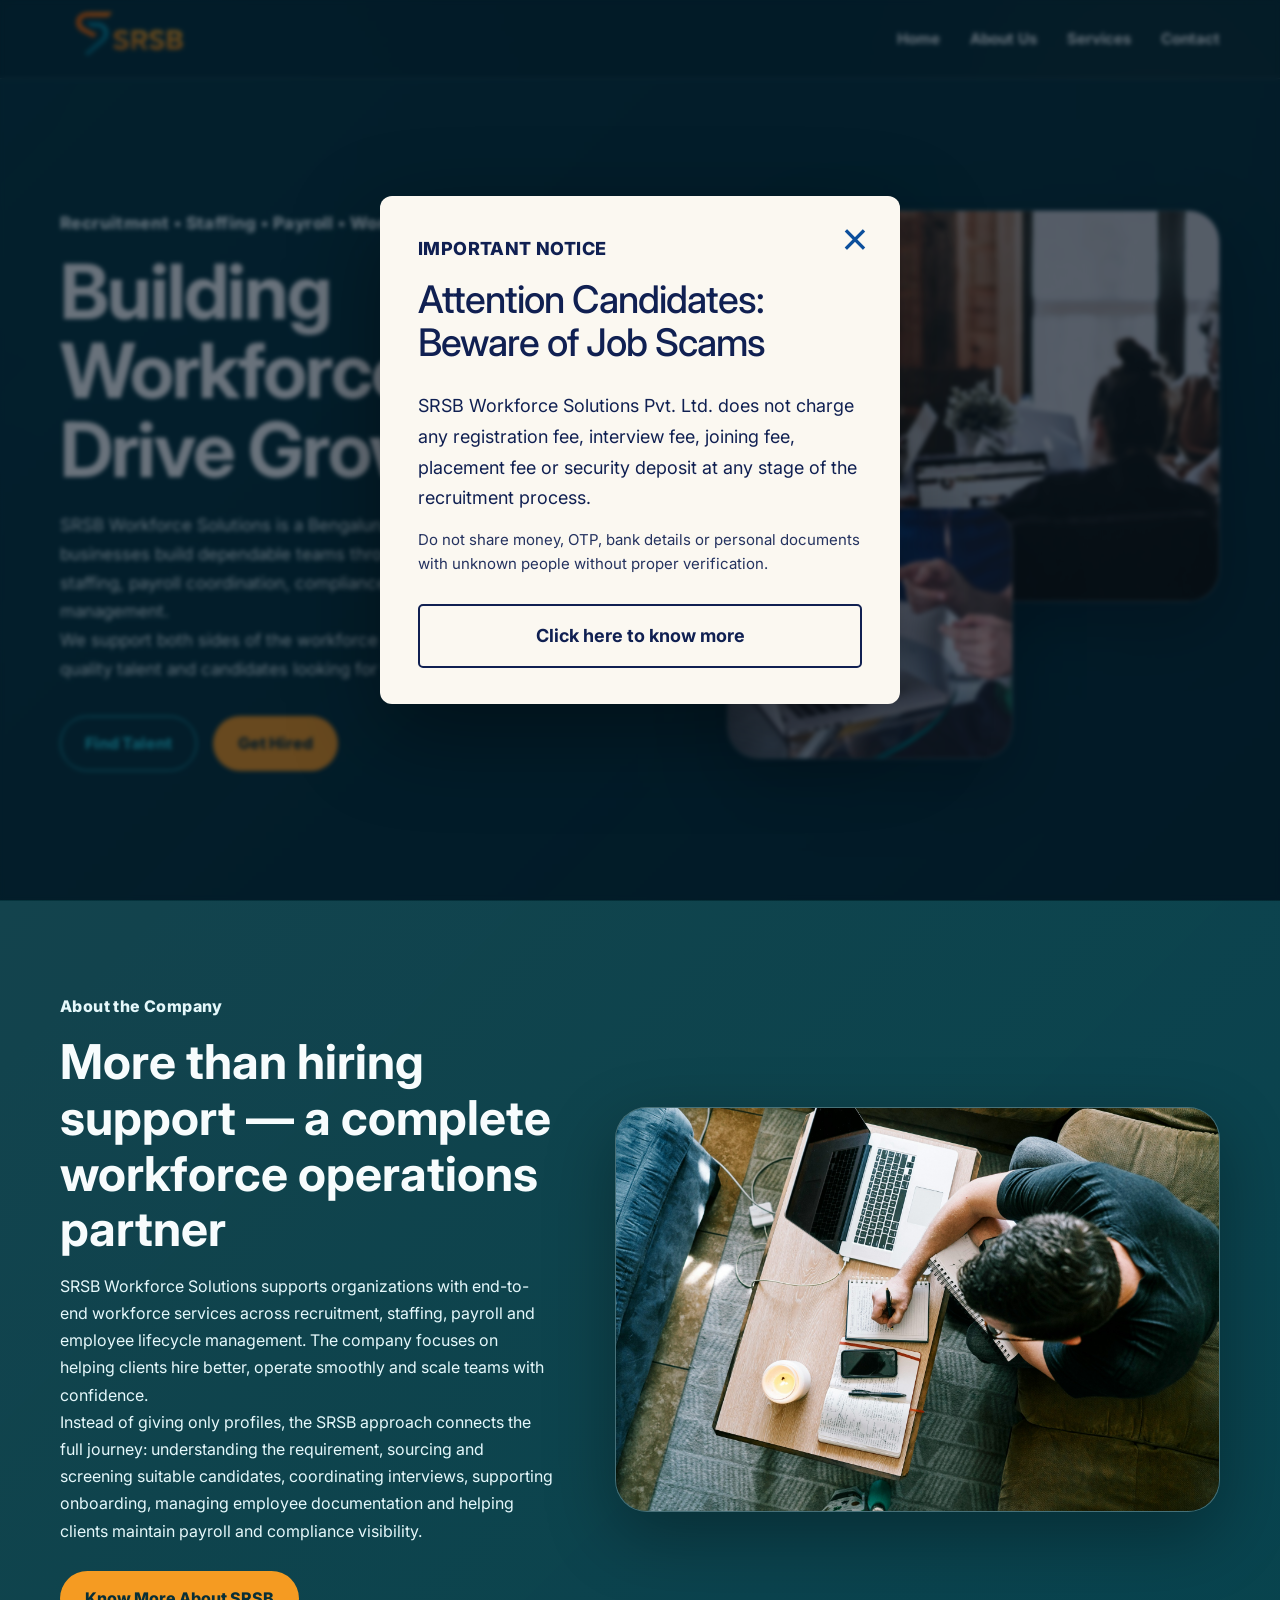
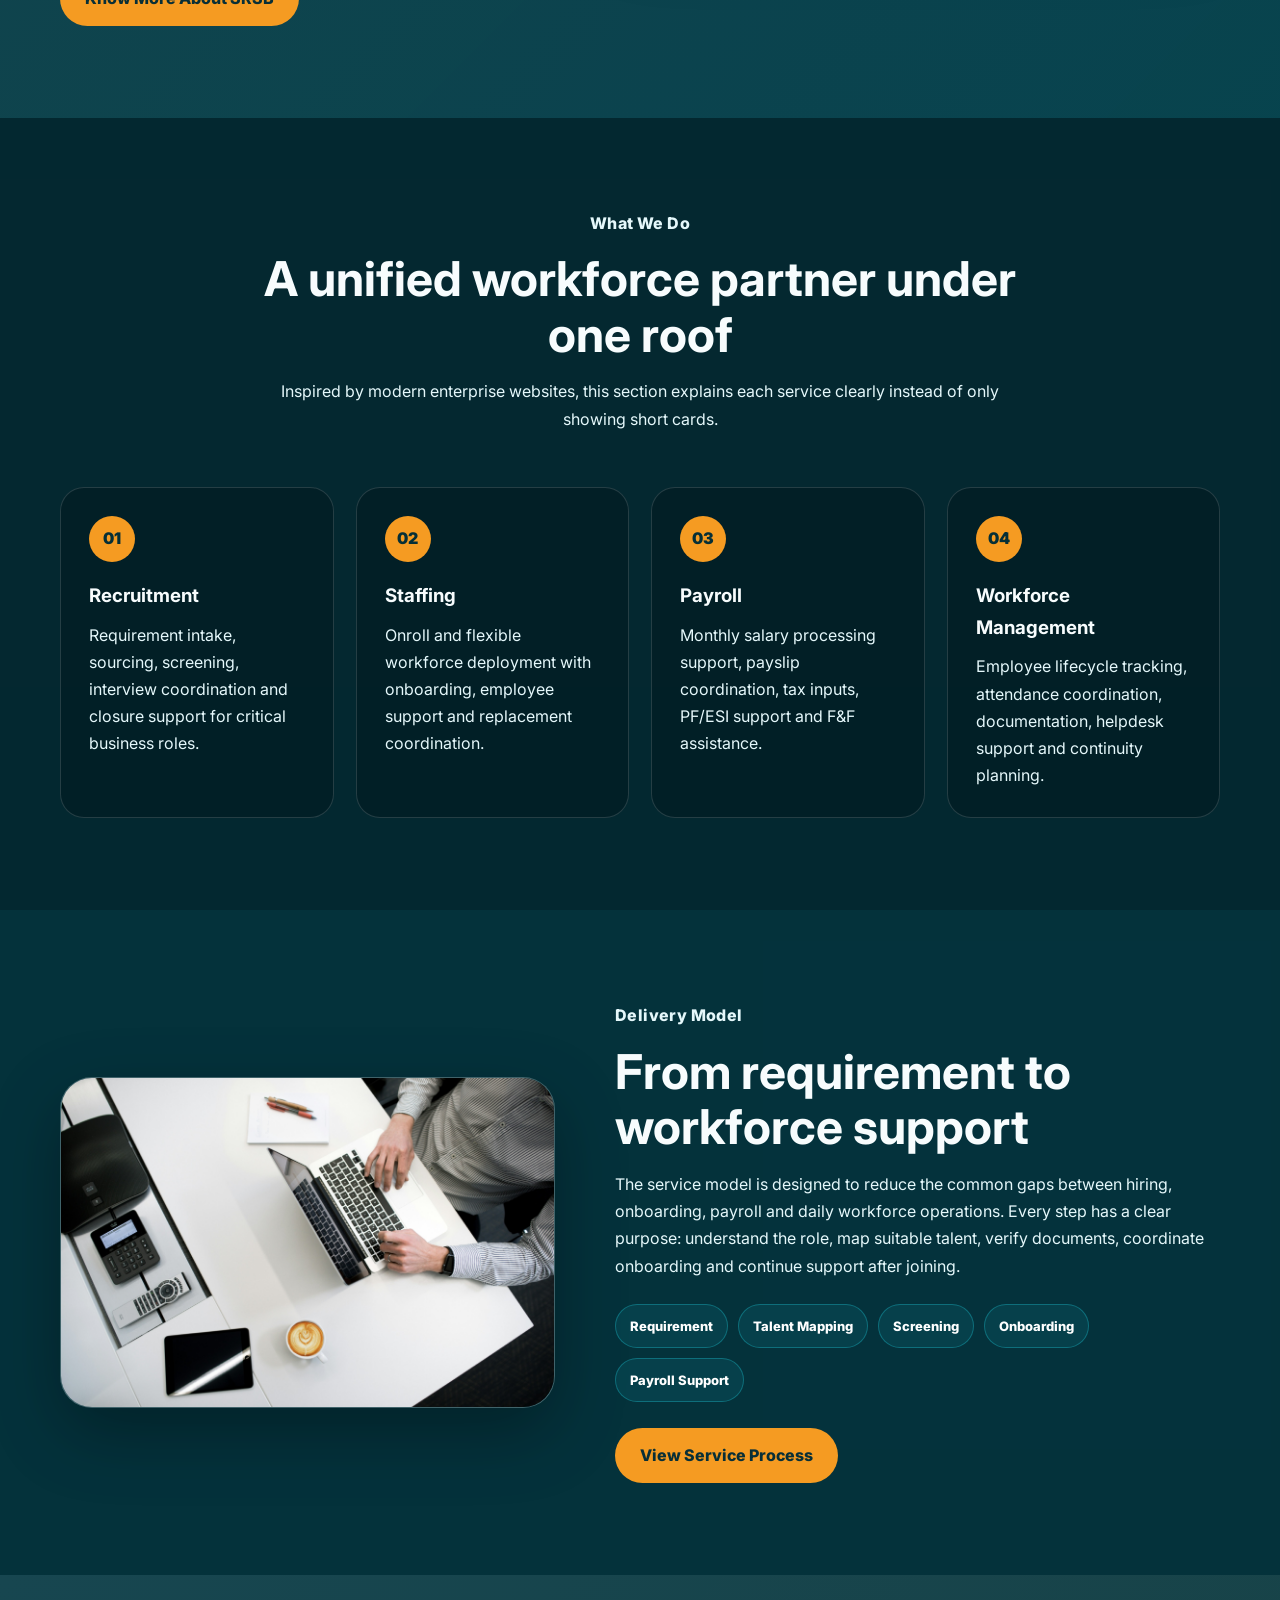
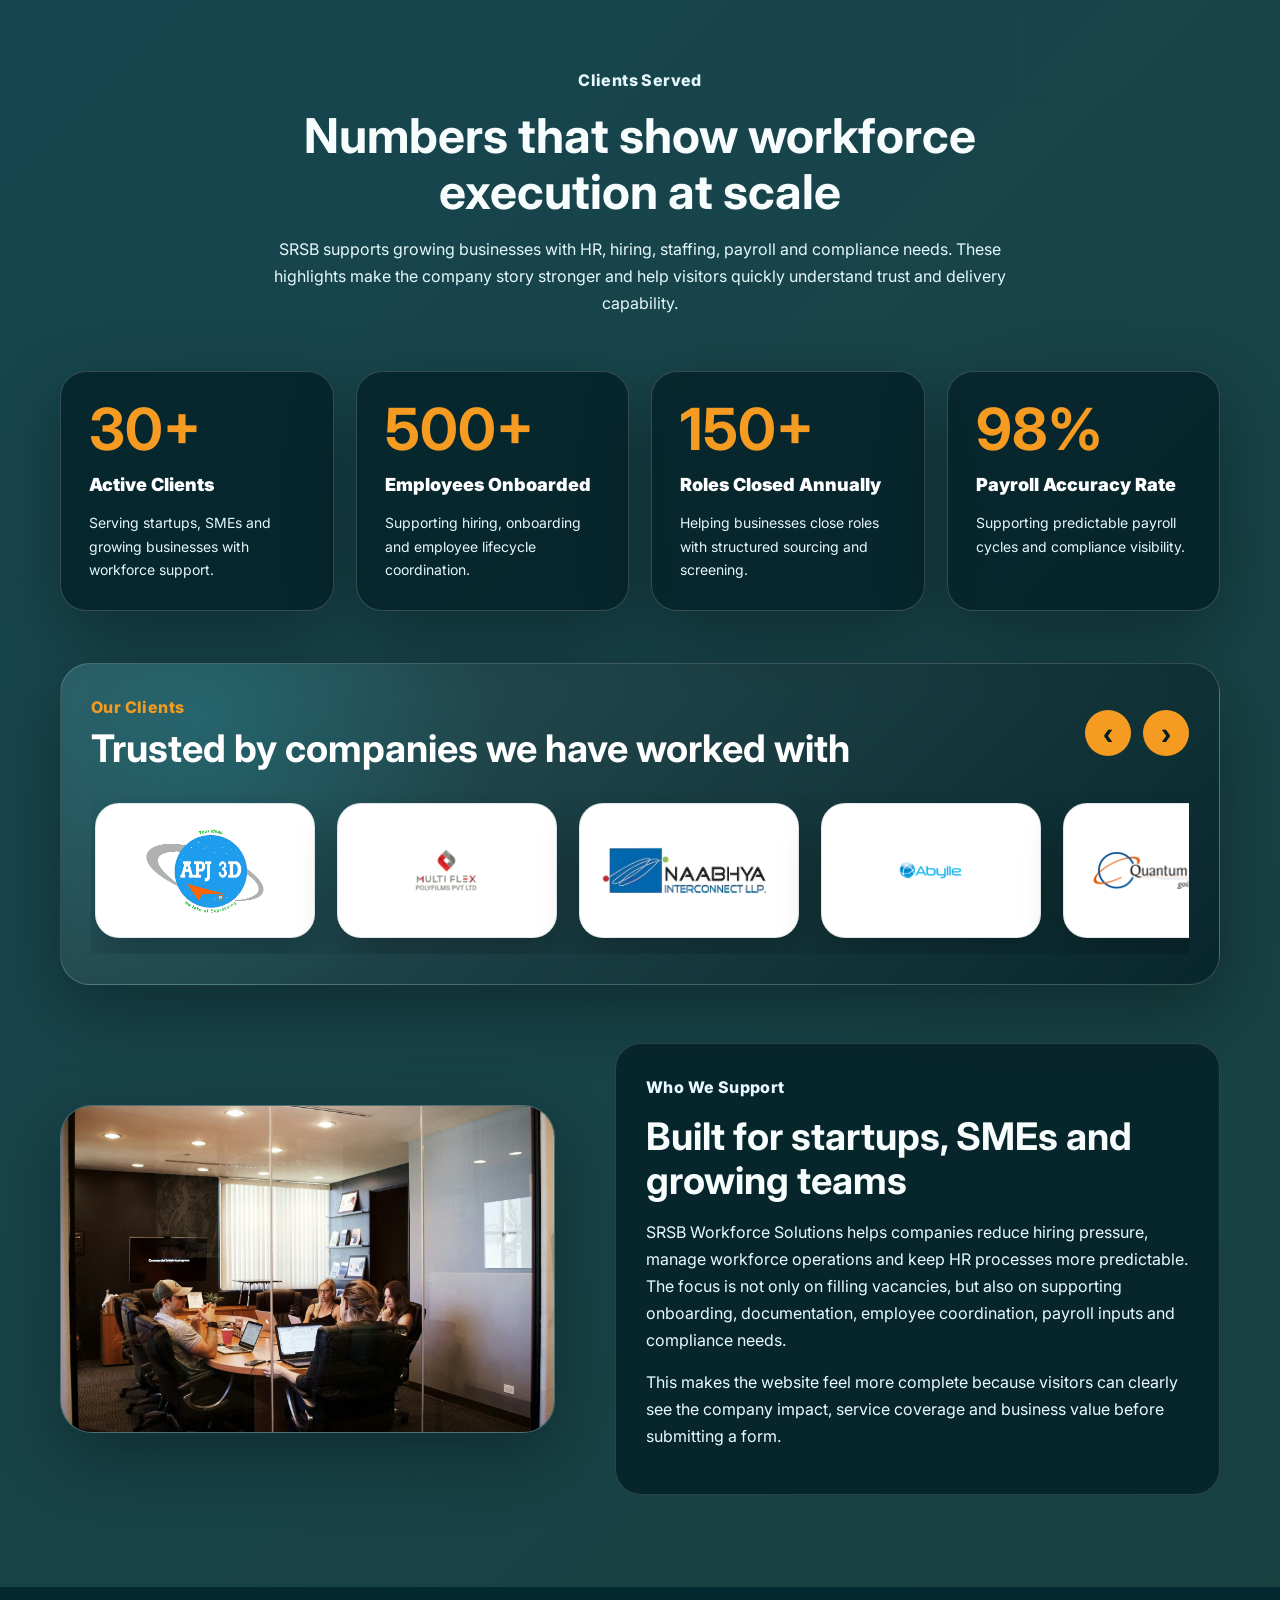
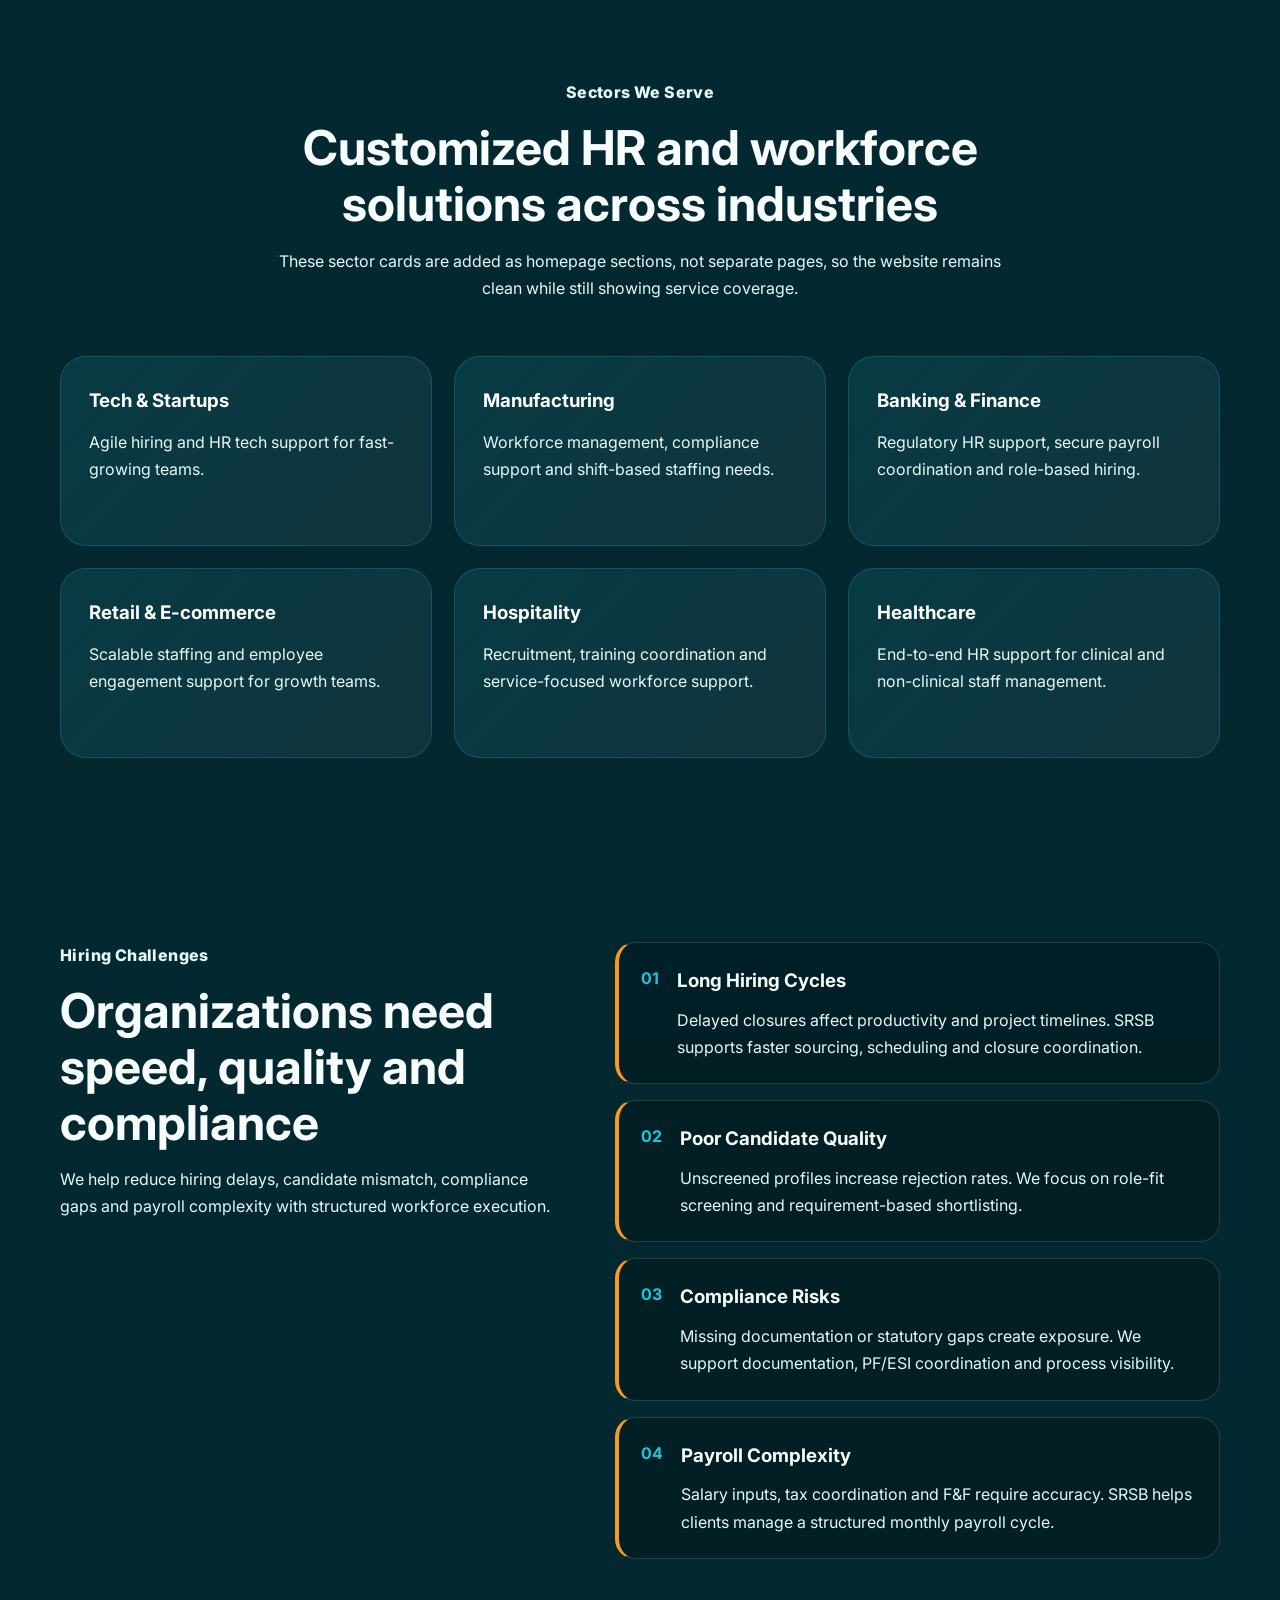
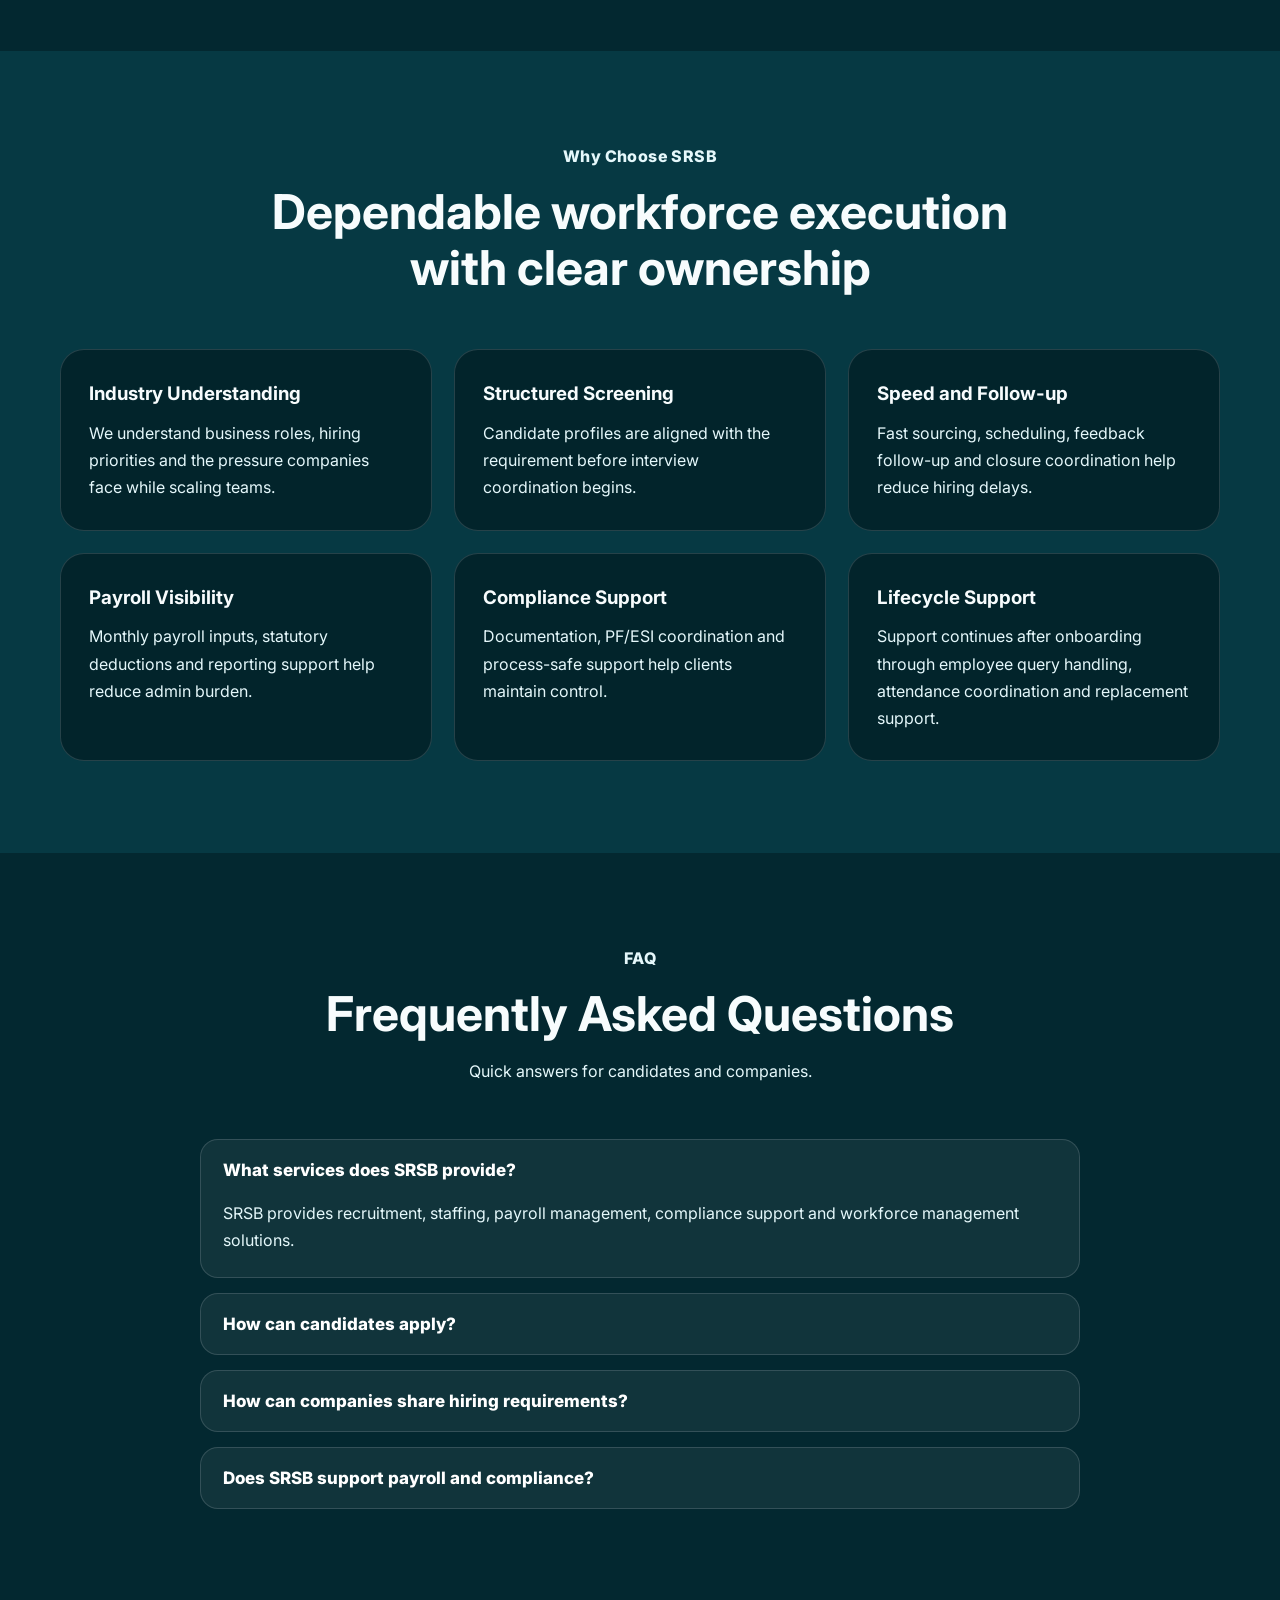
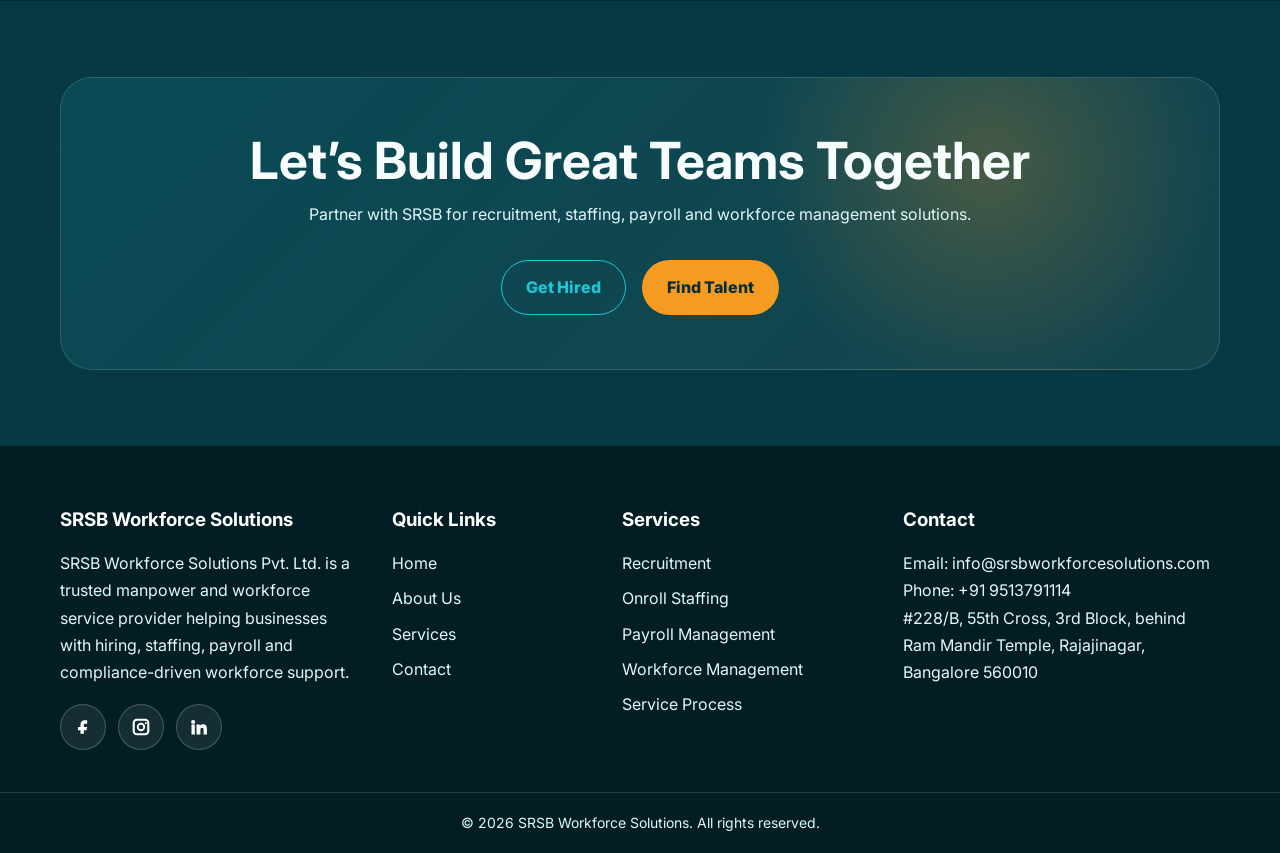
<file: srsb-website-final-social-icons-centered/index.html>
<!DOCTYPE html>
<html lang="en">
<head>
  <meta charset="UTF-8" />
  <meta name="viewport" content="width=device-width, initial-scale=1.0" />
  <title>SRSB Workforce Solutions | Home</title>
  <link rel="stylesheet" href="css/style.css" />
</head>
<body>

  <div class="site-modal" id="fraudAlert" aria-hidden="true">
    <div class="modal-backdrop" data-close-modal></div>
    <div class="fraud-modal" role="dialog" aria-modal="true" aria-labelledby="fraudTitle">
      <button class="modal-close" type="button" aria-label="Close notice" data-close-modal>×</button>
      <p class="modal-kicker">Important Notice</p>
      <h2 id="fraudTitle">Attention Candidates:<br />Beware of Job Scams</h2>
      <p>
        SRSB Workforce Solutions Pvt. Ltd. does not charge any registration fee, interview fee,
        joining fee, placement fee or security deposit at any stage of the recruitment process.
      </p>
      <p class="modal-small">Do not share money, OTP, bank details or personal documents with unknown people without proper verification.</p>
      <a href="contact.html#candidate-safety" class="modal-link">Click here to know more</a>
    </div>
  </div>


  <header class="site-header">
    <div class="container nav-wrap">
      <a href="index.html" class="logo"><img src="images/srsb-logo.png" alt="SRSB Workforce Solutions Logo" /></a>
      <button class="menu-btn" id="menuBtn" aria-label="Open menu">☰</button>
      <nav class="navbar" id="navbar">
        <div class="nav-item">
          <a href="index.html">Home</a>
          <div class="dropdown">
            <a href="index.html#company-detail">About Company</a>
            <a href="index.html#client-impact">Clients & Impact</a>
            <a href="index.html#sectors-served">Sectors Served</a>
            <a href="index.html#faq">FAQ</a>
          </div>
        </div>
        <div class="nav-item">
          <a href="about.html">About Us</a>
          <div class="dropdown">
            <a href="about.html#overview">Company Overview</a>
            <a href="about.html#approach">Delivery Approach</a>
            <a href="about.html#vision">Vision</a>
            <a href="about.html#mission">Mission</a>
            <a href="about.html#values">Core Values</a>
          </div>
        </div>
        <div class="nav-item">
          <a href="services.html">Services</a>
          <div class="dropdown">
            <a href="services.html#recruitment">Recruitment</a>
            <a href="services.html#staffing">Staffing</a>
            <a href="services.html#payroll">Payroll</a>
            <a href="services.html#workforce">Workforce Management</a>
            <a href="services.html#process">Service Process</a>
          </div>
        </div>
        <div class="nav-item">
          <a href="contact.html">Contact</a>
          <div class="dropdown">
            <a href="contact.html#candidate-form">Get Hired Form</a>
            <a href="contact.html#client-form">Find Talent Form</a>
            <a href="contact.html#candidate-safety">Candidate Safety</a>
            <a href="contact.html#contact-details">Contact Details</a>
          </div>
        </div>
      </nav>
    </div>
  </header>


  <main>
    <section class="hero hero-detailed" id="home">
      <div class="container hero-grid">
        <div class="hero-text reveal">
          <p class="eyebrow">Recruitment • Staffing • Payroll • Workforce Management</p>
          <h1>Building Workforces That Drive Growth</h1>
          <p>
            SRSB Workforce Solutions is a Bengaluru-based workforce partner helping businesses build dependable teams
            through structured hiring, onroll staffing, payroll coordination, compliance support and employee lifecycle management.
          </p>
          <p>
            We support both sides of the workforce journey: companies looking for quality talent and candidates looking for the right opportunity.
          </p>
          <div class="hero-actions">
            <a href="contact.html#client-form" class="btn btn-outline">Find Talent</a>
            <a href="contact.html#candidate-form" class="btn btn-primary">Get Hired</a>
          </div>
        </div>

        <div class="hero-panel hero-photo-collage reveal">
          <div class="image-card photo-card hero-image-card hero-main-photo">
            <img src="images/team-discussion.jpg" alt="Team discussion for workforce planning" />
          </div>

          <div class="image-card photo-card hero-small-photo">
            <img src="images/talent-consultation.jpg" alt="Consulting discussion for talent requirement" />
          </div>
        </div>
      </div>
    </section>

    <section class="section highlight-section" id="company-detail">
      <div class="container split visual-split">
        <div class="section-title left reveal">
          <p class="eyebrow">About the Company</p>
          <h2>More than hiring support — a complete workforce operations partner</h2>
          <p>
            SRSB Workforce Solutions supports organizations with end-to-end workforce services across recruitment,
            staffing, payroll and employee lifecycle management. The company focuses on helping clients hire better,
            operate smoothly and scale teams with confidence.
          </p>
          <p>
            Instead of giving only profiles, the SRSB approach connects the full journey: understanding the requirement,
            sourcing and screening suitable candidates, coordinating interviews, supporting onboarding, managing employee
            documentation and helping clients maintain payroll and compliance visibility.
          </p>
          <a href="about.html#overview" class="btn btn-primary section-btn">Know More About SRSB</a>
        </div>
        <div class="image-card photo-card reveal">
          <img src="images/hiring-notes.jpg" alt="Structured hiring planning with laptop and notes" />
        </div>
      </div>
    </section>

    <section class="section dark" id="solution">
      <div class="container">
        <div class="section-title reveal">
          <p class="eyebrow">What We Do</p>
          <h2>A unified workforce partner under one roof</h2>
          <p>Inspired by modern enterprise websites, this section explains each service clearly instead of only showing short cards.</p>
        </div>

        <div class="card-grid four-cols detailed-cards">
          <article class="service-card reveal">
            <span>01</span>
            <h3>Recruitment</h3>
            <p>Requirement intake, sourcing, screening, interview coordination and closure support for critical business roles.</p>
          </article>
          <article class="service-card reveal">
            <span>02</span>
            <h3>Staffing</h3>
            <p>Onroll and flexible workforce deployment with onboarding, employee support and replacement coordination.</p>
          </article>
          <article class="service-card reveal">
            <span>03</span>
            <h3>Payroll</h3>
            <p>Monthly salary processing support, payslip coordination, tax inputs, PF/ESI support and F&F assistance.</p>
          </article>
          <article class="service-card reveal">
            <span>04</span>
            <h3>Workforce Management</h3>
            <p>Employee lifecycle tracking, attendance coordination, documentation, helpdesk support and continuity planning.</p>
          </article>
        </div>
      </div>
    </section>

    <section class="section process-section" id="delivery-model">
      <div class="container split visual-split">
        <div class="image-card photo-card reveal">
          <img src="images/payroll-desk.jpg" alt="Payroll and workforce operations desk" />
        </div>
        <div class="section-title left reveal">
          <p class="eyebrow">Delivery Model</p>
          <h2>From requirement to workforce support</h2>
          <p>
            The service model is designed to reduce the common gaps between hiring, onboarding, payroll and daily workforce operations.
            Every step has a clear purpose: understand the role, map suitable talent, verify documents, coordinate onboarding and continue support after joining.
          </p>
          <div class="mini-flow">
            <span>Requirement</span>
            <span>Talent Mapping</span>
            <span>Screening</span>
            <span>Onboarding</span>
            <span>Payroll Support</span>
          </div>
          <a href="services.html#process" class="btn btn-primary section-btn">View Service Process</a>
        </div>
      </div>
    </section>

    <section class="section impact-section" id="client-impact">
      <div class="container">
        <div class="section-title reveal">
          <p class="eyebrow">Clients Served</p>
          <h2>Numbers that show workforce execution at scale</h2>
          <p>
            SRSB supports growing businesses with HR, hiring, staffing, payroll and compliance needs.
            These highlights make the company story stronger and help visitors quickly understand trust and delivery capability.
          </p>
        </div>

        <div class="stats-grid">
          <article class="stat-card reveal"><strong>30+</strong><span>Active Clients</span><p>Serving startups, SMEs and growing businesses with workforce support.</p></article>
          <article class="stat-card reveal"><strong>500+</strong><span>Employees Onboarded</span><p>Supporting hiring, onboarding and employee lifecycle coordination.</p></article>
          <article class="stat-card reveal"><strong>150+</strong><span>Roles Closed Annually</span><p>Helping businesses close roles with structured sourcing and screening.</p></article>
          <article class="stat-card reveal"><strong>98%</strong><span>Payroll Accuracy Rate</span><p>Supporting predictable payroll cycles and compliance visibility.</p></article>
        </div>

        <div class="clients-carousel-block reveal" id="our-clients">
          <div class="clients-carousel-head">
            <div>
              <p class="eyebrow">Our Clients</p>
              <h3>Trusted by companies we have worked with</h3>
            </div>
            <div class="client-controls" aria-label="Client carousel controls">
              <button class="client-arrow" type="button" id="clientPrev" aria-label="Previous clients">‹</button>
              <button class="client-arrow" type="button" id="clientNext" aria-label="Next clients">›</button>
            </div>
          </div>

          <div class="client-carousel" id="clientCarousel" aria-label="Client logos carousel">
            <article class="client-logo-card"><img src="images/clients/apj-3d.png" alt="APJ 3D client logo" loading="lazy" /></article>
            <article class="client-logo-card"><img src="images/clients/multiflex.webp" alt="Multiflex client logo" loading="lazy" /></article>
            <article class="client-logo-card"><img src="images/clients/naabhya.png" alt="Naabhya Interconnect LLP client logo" loading="lazy" /></article>
            <article class="client-logo-card"><img src="images/clients/abylle.webp" alt="Abylle client logo" loading="lazy" /></article>
            <article class="client-logo-card"><img src="images/clients/quantum.png" alt="Quantum client logo" loading="lazy" /></article>
            <article class="client-logo-card"><img src="images/clients/globrands.png" alt="Globrands Lifestyle client logo" loading="lazy" /></article>
            <article class="client-logo-card"><img src="images/clients/log9.webp" alt="Log9 client logo" loading="lazy" /></article>
            <article class="client-logo-card"><img src="images/clients/rajamane.webp" alt="Rajamane Innovations client logo" loading="lazy" /></article>
            <article class="client-logo-card"><img src="images/clients/magiceco.webp" alt="Magic Eco client logo" loading="lazy" /></article>
            <article class="client-logo-card"><img src="images/clients/bisleri.webp" alt="Bisleri client logo" loading="lazy" /></article>
          </div>
        </div>

        <div class="split visual-split impact-visual">
          <div class="image-card photo-card reveal">
            <img src="images/office-meeting.jpg" alt="Business consultation and workforce support discussion" />
          </div>
          <div class="content-box rich-copy reveal">
            <p class="eyebrow">Who We Support</p>
            <h3>Built for startups, SMEs and growing teams</h3>
            <p>
              SRSB Workforce Solutions helps companies reduce hiring pressure, manage workforce operations and keep HR processes more predictable.
              The focus is not only on filling vacancies, but also on supporting onboarding, documentation, employee coordination, payroll inputs and compliance needs.
            </p>
            <p>
              This makes the website feel more complete because visitors can clearly see the company impact, service coverage and business value before submitting a form.
            </p>
          </div>
        </div>
      </div>
    </section>

    <section class="section dark" id="sectors-served">
      <div class="container">
        <div class="section-title reveal">
          <p class="eyebrow">Sectors We Serve</p>
          <h2>Customized HR and workforce solutions across industries</h2>
          <p>These sector cards are added as homepage sections, not separate pages, so the website remains clean while still showing service coverage.</p>
        </div>

        <div class="sector-grid">
          <article class="sector-card reveal"><h3>Tech & Startups</h3><p>Agile hiring and HR tech support for fast-growing teams.</p></article>
          <article class="sector-card reveal"><h3>Manufacturing</h3><p>Workforce management, compliance support and shift-based staffing needs.</p></article>
          <article class="sector-card reveal"><h3>Banking & Finance</h3><p>Regulatory HR support, secure payroll coordination and role-based hiring.</p></article>
          <article class="sector-card reveal"><h3>Retail & E-commerce</h3><p>Scalable staffing and employee engagement support for growth teams.</p></article>
          <article class="sector-card reveal"><h3>Hospitality</h3><p>Recruitment, training coordination and service-focused workforce support.</p></article>
          <article class="sector-card reveal"><h3>Healthcare</h3><p>End-to-end HR support for clinical and non-clinical staff management.</p></article>
        </div>
      </div>
    </section>

    <section class="section dark" id="challenges">
      <div class="container split">
        <div class="section-title left reveal">
          <p class="eyebrow">Hiring Challenges</p>
          <h2>Organizations need speed, quality and compliance</h2>
          <p>We help reduce hiring delays, candidate mismatch, compliance gaps and payroll complexity with structured workforce execution.</p>
        </div>
        <div class="challenge-stack reveal">
          <div class="challenge-item"><b>01</b><div><h3>Long Hiring Cycles</h3><p>Delayed closures affect productivity and project timelines. SRSB supports faster sourcing, scheduling and closure coordination.</p></div></div>
          <div class="challenge-item"><b>02</b><div><h3>Poor Candidate Quality</h3><p>Unscreened profiles increase rejection rates. We focus on role-fit screening and requirement-based shortlisting.</p></div></div>
          <div class="challenge-item"><b>03</b><div><h3>Compliance Risks</h3><p>Missing documentation or statutory gaps create exposure. We support documentation, PF/ESI coordination and process visibility.</p></div></div>
          <div class="challenge-item"><b>04</b><div><h3>Payroll Complexity</h3><p>Salary inputs, tax coordination and F&F require accuracy. SRSB helps clients manage a structured monthly payroll cycle.</p></div></div>
        </div>
      </div>
    </section>

    <section class="section" id="why-us">
      <div class="container">
        <div class="section-title reveal">
          <p class="eyebrow">Why Choose SRSB</p>
          <h2>Dependable workforce execution with clear ownership</h2>
        </div>
        <div class="card-grid three-cols">
          <article class="info-card reveal"><h3>Industry Understanding</h3><p>We understand business roles, hiring priorities and the pressure companies face while scaling teams.</p></article>
          <article class="info-card reveal"><h3>Structured Screening</h3><p>Candidate profiles are aligned with the requirement before interview coordination begins.</p></article>
          <article class="info-card reveal"><h3>Speed and Follow-up</h3><p>Fast sourcing, scheduling, feedback follow-up and closure coordination help reduce hiring delays.</p></article>
          <article class="info-card reveal"><h3>Payroll Visibility</h3><p>Monthly payroll inputs, statutory deductions and reporting support help reduce admin burden.</p></article>
          <article class="info-card reveal"><h3>Compliance Support</h3><p>Documentation, PF/ESI coordination and process-safe support help clients maintain control.</p></article>
          <article class="info-card reveal"><h3>Lifecycle Support</h3><p>Support continues after onboarding through employee query handling, attendance coordination and replacement support.</p></article>
        </div>
      </div>
    </section>

    <section class="section dark" id="faq">
      <div class="container">
        <div class="section-title reveal">
          <p class="eyebrow">FAQ</p>
          <h2>Frequently Asked Questions</h2>
          <p>Quick answers for candidates and companies.</p>
        </div>
        <div class="faq-wrap reveal">
          <div class="faq-item active"><button class="faq-question">What services does SRSB provide?</button><div class="faq-answer"><p>SRSB provides recruitment, staffing, payroll management, compliance support and workforce management solutions.</p></div></div>
          <div class="faq-item"><button class="faq-question">How can candidates apply?</button><div class="faq-answer"><p>Candidates can click Get Hired and submit their details through the candidate form. SRSB does not ask candidates to pay fees for job opportunities.</p></div></div>
          <div class="faq-item"><button class="faq-question">How can companies share hiring requirements?</button><div class="faq-answer"><p>Companies can click Find Talent and submit their role, location, openings and service requirement through the client form.</p></div></div>
          <div class="faq-item"><button class="faq-question">Does SRSB support payroll and compliance?</button><div class="faq-answer"><p>Yes. SRSB supports monthly payroll, PF/ESI coordination, tax management, F&F settlement and compliance reporting.</p></div></div>
        </div>
      </div>
    </section>

    <section class="cta">
      <div class="container cta-box reveal">
        <h2>Let’s Build Great Teams Together</h2>
        <p>Partner with SRSB for recruitment, staffing, payroll and workforce management solutions.</p>
        <div class="hero-actions center">
          <a href="contact.html#candidate-form" class="btn btn-outline">Get Hired</a>
          <a href="contact.html#client-form" class="btn btn-primary">Find Talent</a>
        </div>
      </div>
    </section>
  </main>


    <footer class="footer">
    <div class="container footer-grid footer-grid-new">
      <div>
        <h3>SRSB Workforce Solutions</h3>
        <p>SRSB Workforce Solutions Pvt. Ltd. is a trusted manpower and workforce service provider helping businesses with hiring, staffing, payroll and compliance-driven workforce support.</p>
        <div class="social-links" aria-label="SRSB social media links">
          <a class="social-link" href="https://www.facebook.com/srsbworkforce" target="_blank" rel="noopener noreferrer" aria-label="Facebook">
            <svg viewBox="0 0 24 24" aria-hidden="true"><path d="M14 8h3V4h-3c-3 0-5 2-5 5v3H6v4h3v4h4v-4h3.2l.8-4H13V9c0-.6.4-1 1-1z" fill="currentColor"/></svg>
          </a>
          <a class="social-link" href="https://www.instagram.com/srsbworkforce/" target="_blank" rel="noopener noreferrer" aria-label="Instagram">
            <svg viewBox="0 0 24 24" aria-hidden="true"><path d="M7 2h10a5 5 0 0 1 5 5v10a5 5 0 0 1-5 5H7a5 5 0 0 1-5-5V7a5 5 0 0 1 5-5zm0 2.5A2.5 2.5 0 0 0 4.5 7v10A2.5 2.5 0 0 0 7 19.5h10a2.5 2.5 0 0 0 2.5-2.5V7A2.5 2.5 0 0 0 17 4.5H7zm10.75 1.75a1.25 1.25 0 1 1 0 2.5 1.25 1.25 0 0 1 0-2.5zM12 7a5 5 0 1 1 0 10 5 5 0 0 1 0-10zm0 2.2A2.8 2.8 0 1 0 12 14.8 2.8 2.8 0 0 0 12 9.2z" fill="currentColor"/></svg>
          </a>
          <a class="social-link" href="https://www.linkedin.com/company/109188021/admin/dashboard/" target="_blank" rel="noopener noreferrer" aria-label="LinkedIn">
            <svg viewBox="0 0 24 24" aria-hidden="true"><path d="M4.98 3.5A2.49 2.49 0 1 0 5 8.48 2.49 2.49 0 0 0 4.98 3.5zM3 9h4v12H3zM9 9h3.83v1.64h.06c.53-1 1.85-2.06 3.8-2.06 4.06 0 4.81 2.67 4.81 6.14V21h-4v-5.34c0-1.27-.02-2.91-1.77-2.91-1.77 0-2.04 1.38-2.04 2.82V21H9z" fill="currentColor"/></svg>
          </a>
        </div>
      </div>
      <div>
        <h3>Quick Links</h3>
        <a href="index.html">Home</a>
        <a href="about.html">About Us</a>
        <a href="services.html">Services</a>
        <a href="contact.html">Contact</a>
      </div>
      <div>
        <h3>Services</h3>
        <a href="services.html#recruitment">Recruitment</a>
        <a href="services.html#staffing">Onroll Staffing</a>
        <a href="services.html#payroll">Payroll Management</a>
        <a href="services.html#workforce">Workforce Management</a>
        <a href="services.html#process">Service Process</a>
      </div>
      <div>
        <h3>Contact</h3>
        <p>Email: info@srsbworkforcesolutions.com</p>
        <p>Phone: +91 9513791114</p>
        <p>#228/B, 55th Cross, 3rd Block, behind Ram Mandir Temple, Rajajinagar, Bangalore 560010</p>
      </div>
    </div>
    <div class="footer-bottom">© 2026 SRSB Workforce Solutions. All rights reserved.</div>
  </footer>
  <script src="js/script.js"></script>
</body>
</html>
</file>
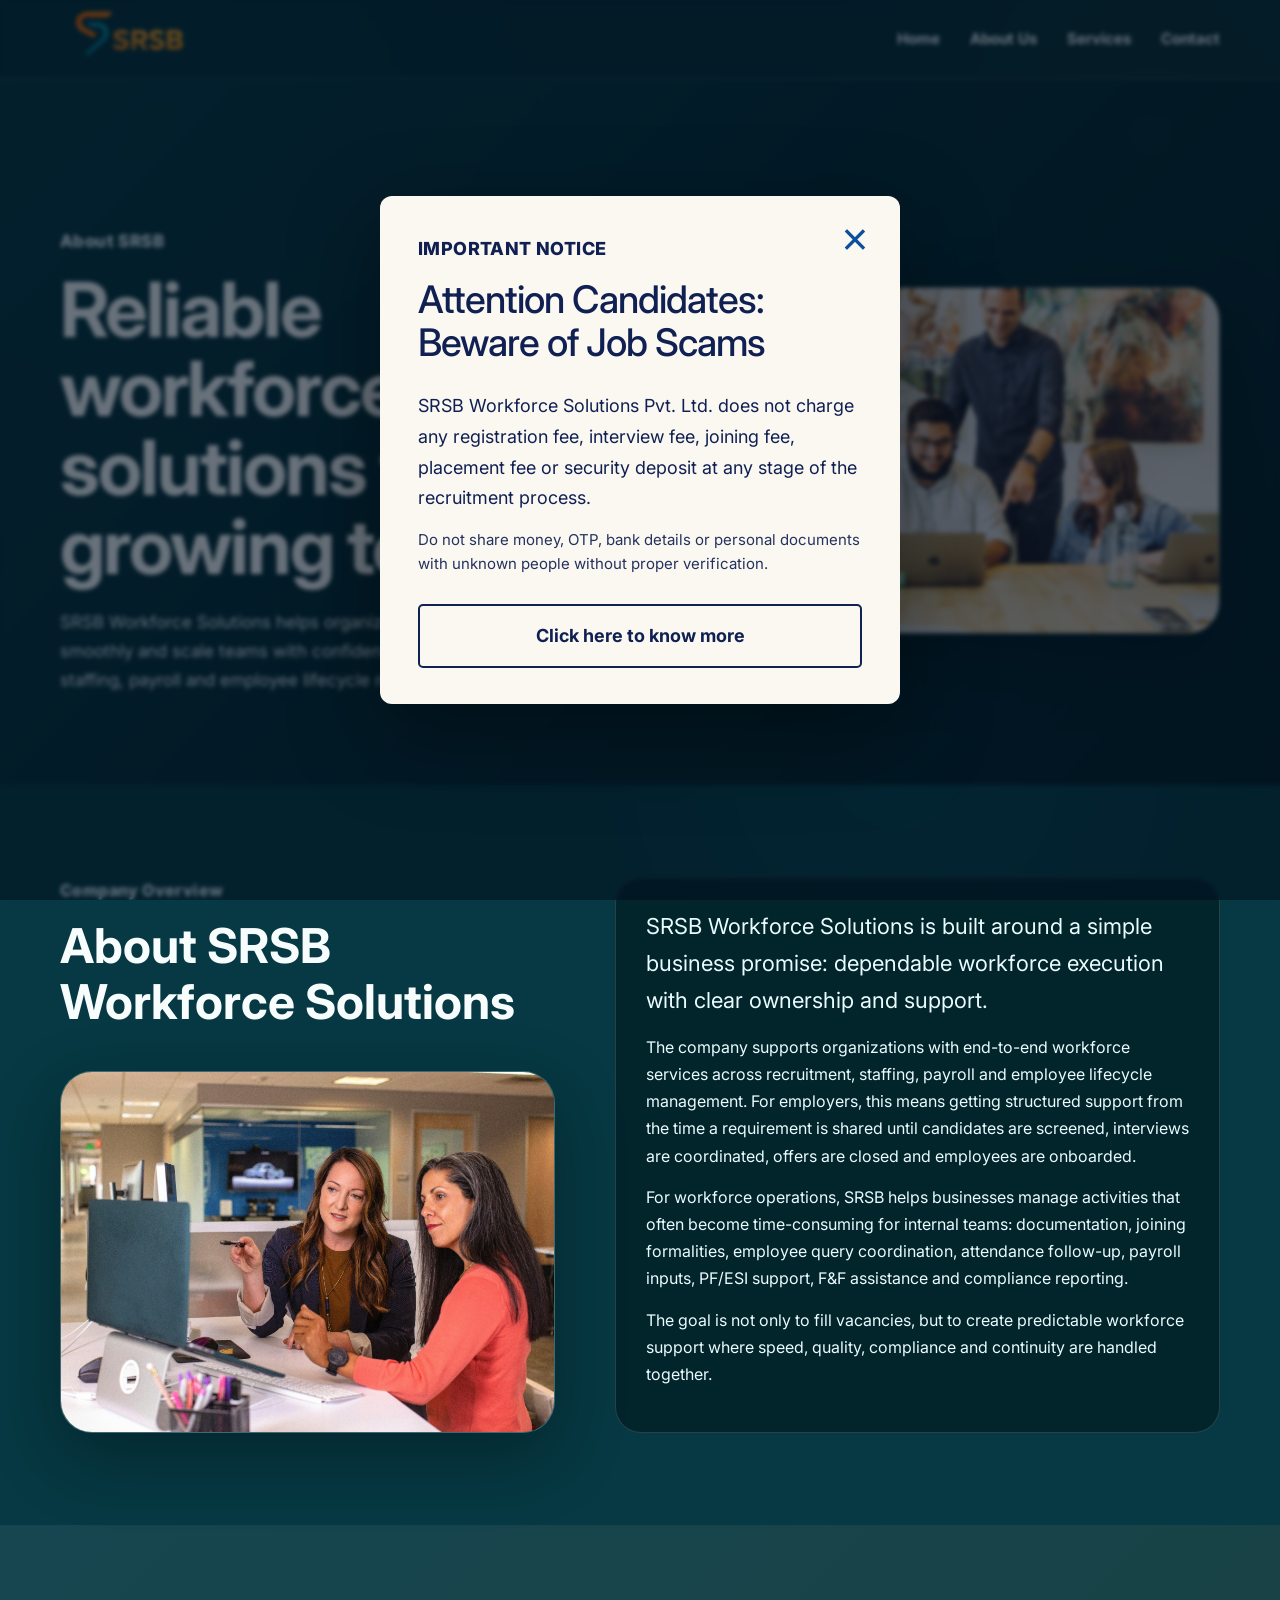
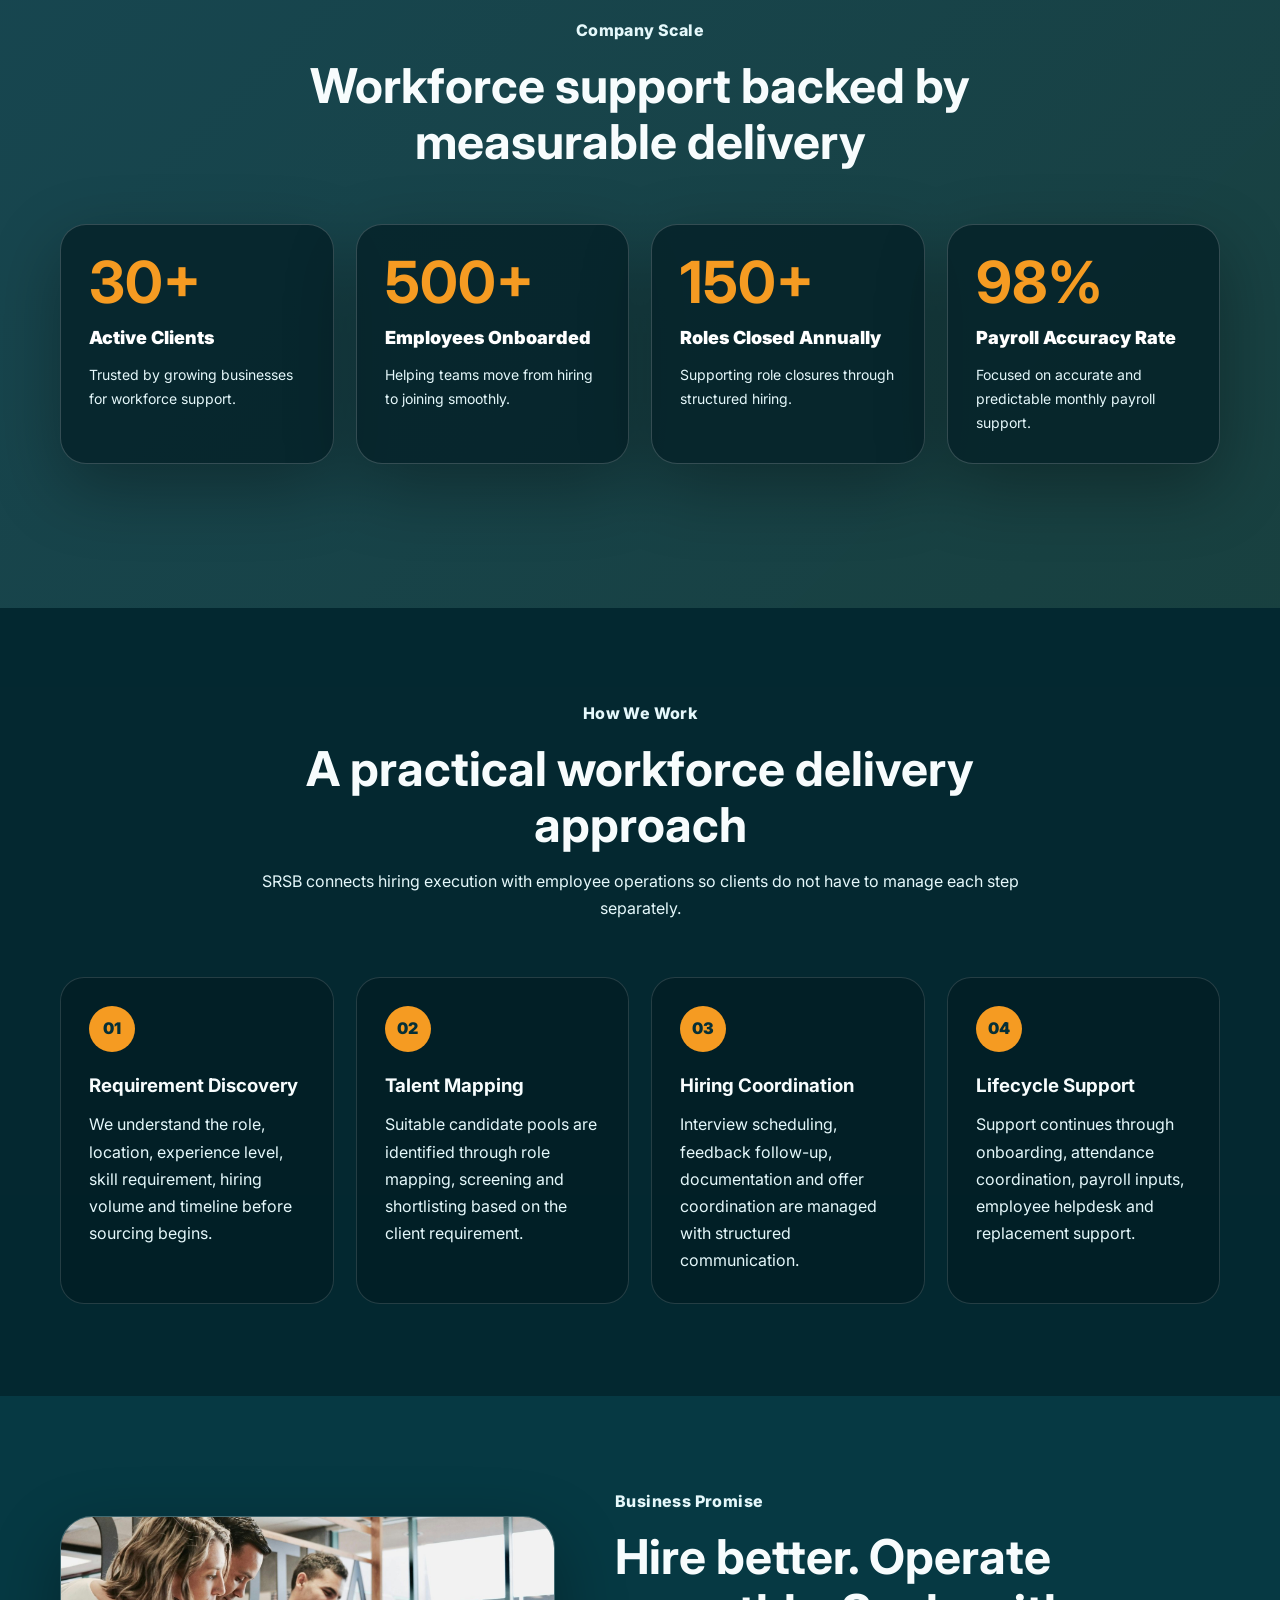
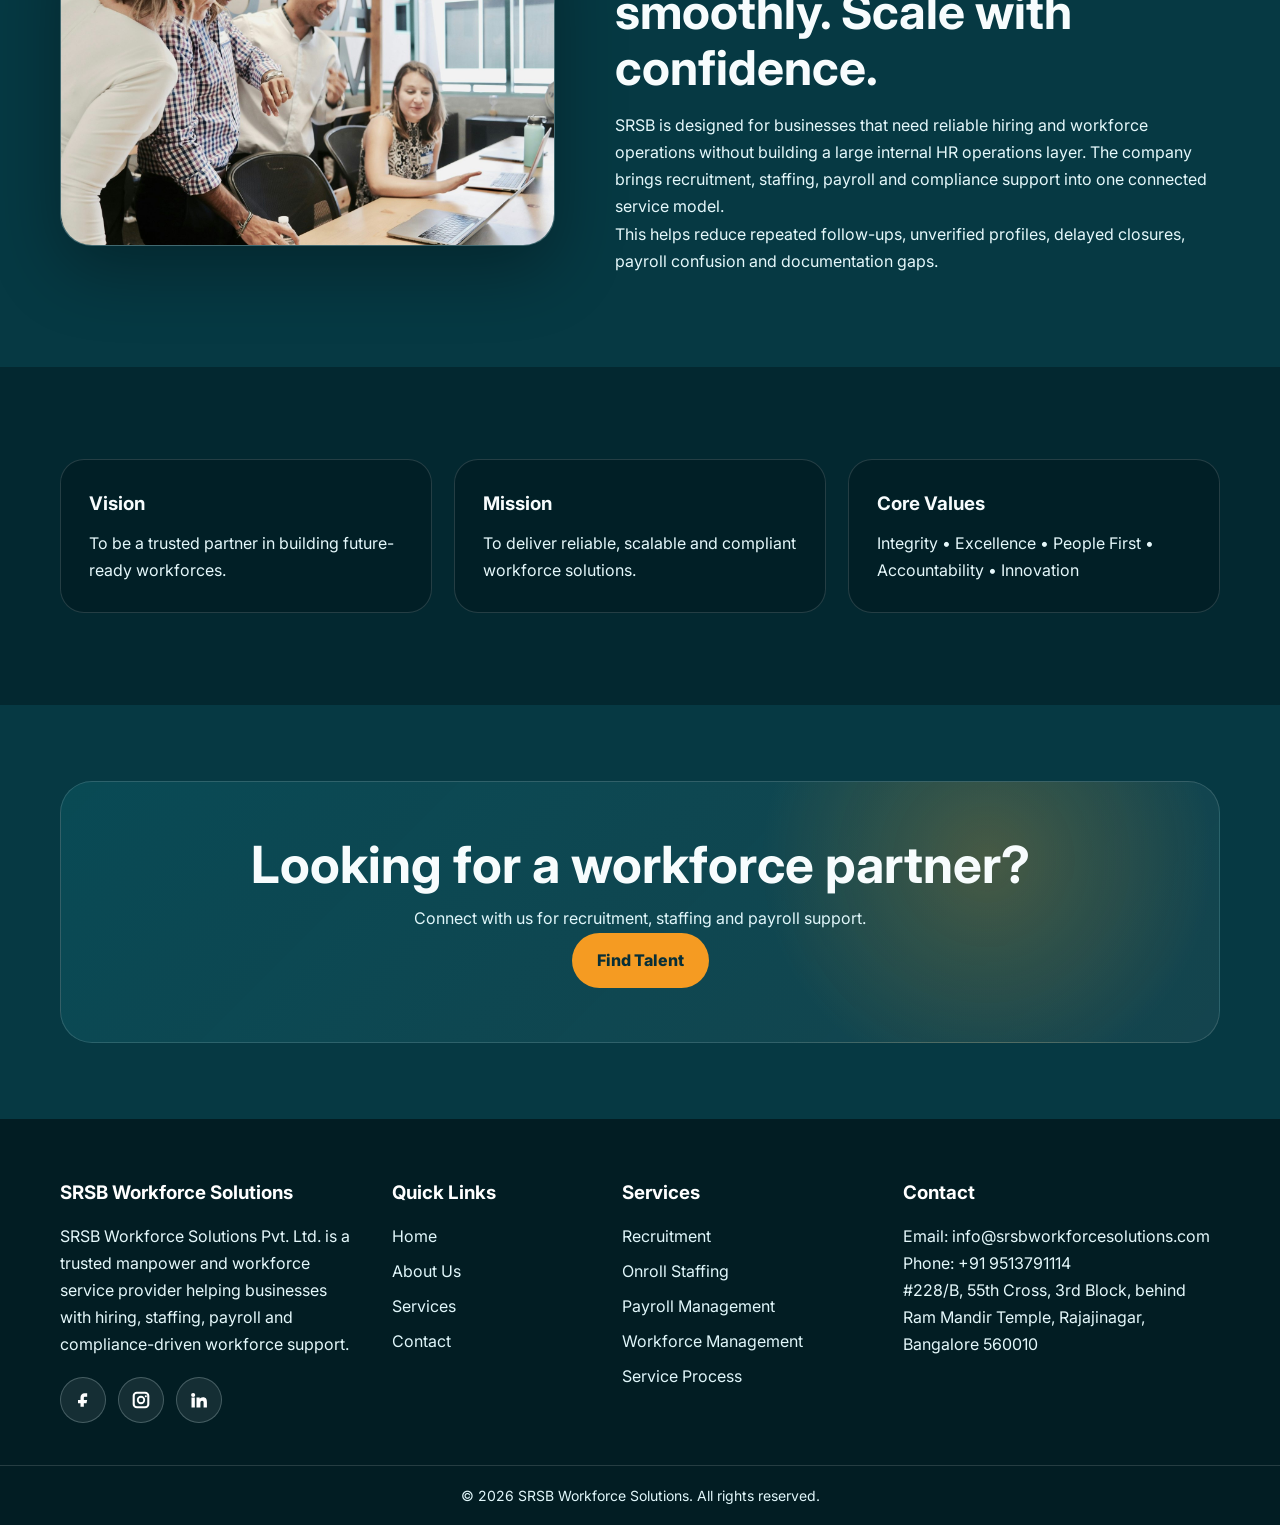
<file: srsb-website-final-social-icons-centered/about.html>
<!DOCTYPE html>
<html lang="en">
<head>
  <meta charset="UTF-8" />
  <meta name="viewport" content="width=device-width, initial-scale=1.0" />
  <title>SRSB Workforce Solutions | About Us</title>
  <link rel="stylesheet" href="css/style.css" />
</head>
<body>

  <div class="site-modal" id="fraudAlert" aria-hidden="true">
    <div class="modal-backdrop" data-close-modal></div>
    <div class="fraud-modal" role="dialog" aria-modal="true" aria-labelledby="fraudTitle">
      <button class="modal-close" type="button" aria-label="Close notice" data-close-modal>×</button>
      <p class="modal-kicker">Important Notice</p>
      <h2 id="fraudTitle">Attention Candidates:<br />Beware of Job Scams</h2>
      <p>
        SRSB Workforce Solutions Pvt. Ltd. does not charge any registration fee, interview fee,
        joining fee, placement fee or security deposit at any stage of the recruitment process.
      </p>
      <p class="modal-small">Do not share money, OTP, bank details or personal documents with unknown people without proper verification.</p>
      <a href="contact.html#candidate-safety" class="modal-link">Click here to know more</a>
    </div>
  </div>


  <header class="site-header">
    <div class="container nav-wrap">
      <a href="index.html" class="logo"><img src="images/srsb-logo.png" alt="SRSB Workforce Solutions Logo" /></a>
      <button class="menu-btn" id="menuBtn" aria-label="Open menu">☰</button>
      <nav class="navbar" id="navbar">
        <div class="nav-item">
          <a href="index.html">Home</a>
          <div class="dropdown">
            <a href="index.html#company-detail">About Company</a>
            <a href="index.html#client-impact">Clients Served</a>
            <a href="index.html#sectors-served">Sectors Served</a>
            <a href="index.html#faq">FAQ</a>
          </div>
        </div>
        <div class="nav-item">
          <a href="about.html">About Us</a>
          <div class="dropdown">
            <a href="about.html#overview">Company Overview</a>
            <a href="about.html#approach">Delivery Approach</a>
            <a href="about.html#vision">Vision</a>
            <a href="about.html#mission">Mission</a>
            <a href="about.html#values">Core Values</a>
          </div>
        </div>
        <div class="nav-item">
          <a href="services.html">Services</a>
          <div class="dropdown">
            <a href="services.html#recruitment">Recruitment</a>
            <a href="services.html#staffing">Staffing</a>
            <a href="services.html#payroll">Payroll</a>
            <a href="services.html#workforce">Workforce Management</a>
            <a href="services.html#process">Service Process</a>
          </div>
        </div>
        <div class="nav-item">
          <a href="contact.html">Contact</a>
          <div class="dropdown">
            <a href="contact.html#candidate-form">Get Hired Form</a>
            <a href="contact.html#client-form">Find Talent Form</a>
            <a href="contact.html#candidate-safety">Candidate Safety</a>
            <a href="contact.html#contact-details">Contact Details</a>
          </div>
        </div>
      </nav>
    </div>
  </header>


  <main>
    <section class="page-hero">
      <div class="container page-hero-grid reveal">
        <div>
          <p class="eyebrow">About SRSB</p>
          <h1>Reliable workforce solutions for growing teams</h1>
          <p>
            SRSB Workforce Solutions helps organizations hire better, operate smoothly and scale teams with confidence through
            recruitment, staffing, payroll and employee lifecycle management.
          </p>
        </div>
        <div class="image-card photo-card page-hero-image">
          <img src="images/team-collaboration.jpg" alt="Team collaboration and workforce planning" />
        </div>
      </div>
    </section>

    <section class="section" id="overview">
      <div class="container split">
        <div class="about-overview-media reveal">
          <div class="section-title left">
            <p class="eyebrow">Company Overview</p>
            <h2>About SRSB Workforce Solutions</h2>
          </div>
          <div class="image-card photo-card overview-photo-card">
            <img src="images/about-consulting.jpg" alt="SRSB workforce consultation discussion" />
          </div>
        </div>
        <div class="reveal content-box rich-copy">
          <p class="big-text">SRSB Workforce Solutions is built around a simple business promise: dependable workforce execution with clear ownership and support.</p>
          <p>
            The company supports organizations with end-to-end workforce services across recruitment, staffing, payroll and employee lifecycle management.
            For employers, this means getting structured support from the time a requirement is shared until candidates are screened, interviews are coordinated,
            offers are closed and employees are onboarded.
          </p>
          <p>
            For workforce operations, SRSB helps businesses manage activities that often become time-consuming for internal teams: documentation, joining formalities,
            employee query coordination, attendance follow-up, payroll inputs, PF/ESI support, F&F assistance and compliance reporting.
          </p>
          <p>
            The goal is not only to fill vacancies, but to create predictable workforce support where speed, quality, compliance and continuity are handled together.
          </p>
        </div>
      </div>
    </section>

    <section class="section impact-section" id="company-scale">
      <div class="container">
        <div class="section-title reveal">
          <p class="eyebrow">Company Scale</p>
          <h2>Workforce support backed by measurable delivery</h2>
        </div>
        <div class="stats-grid">
          <article class="stat-card reveal"><strong>30+</strong><span>Active Clients</span><p>Trusted by growing businesses for workforce support.</p></article>
          <article class="stat-card reveal"><strong>500+</strong><span>Employees Onboarded</span><p>Helping teams move from hiring to joining smoothly.</p></article>
          <article class="stat-card reveal"><strong>150+</strong><span>Roles Closed Annually</span><p>Supporting role closures through structured hiring.</p></article>
          <article class="stat-card reveal"><strong>98%</strong><span>Payroll Accuracy Rate</span><p>Focused on accurate and predictable monthly payroll support.</p></article>
        </div>
      </div>
    </section>

    <section class="section dark" id="approach">
      <div class="container">
        <div class="section-title reveal">
          <p class="eyebrow">How We Work</p>
          <h2>A practical workforce delivery approach</h2>
          <p>SRSB connects hiring execution with employee operations so clients do not have to manage each step separately.</p>
        </div>
        <div class="card-grid four-cols detailed-cards">
          <article class="service-card reveal"><span>01</span><h3>Requirement Discovery</h3><p>We understand the role, location, experience level, skill requirement, hiring volume and timeline before sourcing begins.</p></article>
          <article class="service-card reveal"><span>02</span><h3>Talent Mapping</h3><p>Suitable candidate pools are identified through role mapping, screening and shortlisting based on the client requirement.</p></article>
          <article class="service-card reveal"><span>03</span><h3>Hiring Coordination</h3><p>Interview scheduling, feedback follow-up, documentation and offer coordination are managed with structured communication.</p></article>
          <article class="service-card reveal"><span>04</span><h3>Lifecycle Support</h3><p>Support continues through onboarding, attendance coordination, payroll inputs, employee helpdesk and replacement support.</p></article>
        </div>
      </div>
    </section>

    <section class="section" id="promise">
      <div class="container split visual-split">
        <div class="image-card photo-card reveal">
          <img src="images/team-laptop.jpg" alt="Connected workforce process discussion" />
        </div>
        <div class="section-title left reveal">
          <p class="eyebrow">Business Promise</p>
          <h2>Hire better. Operate smoothly. Scale with confidence.</h2>
          <p>
            SRSB is designed for businesses that need reliable hiring and workforce operations without building a large internal HR operations layer.
            The company brings recruitment, staffing, payroll and compliance support into one connected service model.
          </p>
          <p>
            This helps reduce repeated follow-ups, unverified profiles, delayed closures, payroll confusion and documentation gaps.
          </p>
        </div>
      </div>
    </section>

    <section class="section dark" id="values-block">
      <div class="container card-grid three-cols">
        <article class="info-card reveal" id="vision"><h3>Vision</h3><p>To be a trusted partner in building future-ready workforces.</p></article>
        <article class="info-card reveal" id="mission"><h3>Mission</h3><p>To deliver reliable, scalable and compliant workforce solutions.</p></article>
        <article class="info-card reveal" id="values"><h3>Core Values</h3><p>Integrity • Excellence • People First • Accountability • Innovation</p></article>
      </div>
    </section>

    <section class="cta">
      <div class="container cta-box reveal">
        <h2>Looking for a workforce partner?</h2>
        <p>Connect with us for recruitment, staffing and payroll support.</p>
        <a href="contact.html#client-form" class="btn btn-primary">Find Talent</a>
      </div>
    </section>
  </main>


    <footer class="footer">
    <div class="container footer-grid footer-grid-new">
      <div>
        <h3>SRSB Workforce Solutions</h3>
        <p>SRSB Workforce Solutions Pvt. Ltd. is a trusted manpower and workforce service provider helping businesses with hiring, staffing, payroll and compliance-driven workforce support.</p>
        <div class="social-links" aria-label="SRSB social media links">
          <a class="social-link" href="https://www.facebook.com/srsbworkforce" target="_blank" rel="noopener noreferrer" aria-label="Facebook">
            <svg viewBox="0 0 24 24" aria-hidden="true"><path d="M14 8h3V4h-3c-3 0-5 2-5 5v3H6v4h3v4h4v-4h3.2l.8-4H13V9c0-.6.4-1 1-1z" fill="currentColor"/></svg>
          </a>
          <a class="social-link" href="https://www.instagram.com/srsbworkforce/" target="_blank" rel="noopener noreferrer" aria-label="Instagram">
            <svg viewBox="0 0 24 24" aria-hidden="true"><path d="M7 2h10a5 5 0 0 1 5 5v10a5 5 0 0 1-5 5H7a5 5 0 0 1-5-5V7a5 5 0 0 1 5-5zm0 2.5A2.5 2.5 0 0 0 4.5 7v10A2.5 2.5 0 0 0 7 19.5h10a2.5 2.5 0 0 0 2.5-2.5V7A2.5 2.5 0 0 0 17 4.5H7zm10.75 1.75a1.25 1.25 0 1 1 0 2.5 1.25 1.25 0 0 1 0-2.5zM12 7a5 5 0 1 1 0 10 5 5 0 0 1 0-10zm0 2.2A2.8 2.8 0 1 0 12 14.8 2.8 2.8 0 0 0 12 9.2z" fill="currentColor"/></svg>
          </a>
          <a class="social-link" href="https://www.linkedin.com/company/109188021/admin/dashboard/" target="_blank" rel="noopener noreferrer" aria-label="LinkedIn">
            <svg viewBox="0 0 24 24" aria-hidden="true"><path d="M4.98 3.5A2.49 2.49 0 1 0 5 8.48 2.49 2.49 0 0 0 4.98 3.5zM3 9h4v12H3zM9 9h3.83v1.64h.06c.53-1 1.85-2.06 3.8-2.06 4.06 0 4.81 2.67 4.81 6.14V21h-4v-5.34c0-1.27-.02-2.91-1.77-2.91-1.77 0-2.04 1.38-2.04 2.82V21H9z" fill="currentColor"/></svg>
          </a>
        </div>
      </div>
      <div>
        <h3>Quick Links</h3>
        <a href="index.html">Home</a>
        <a href="about.html">About Us</a>
        <a href="services.html">Services</a>
        <a href="contact.html">Contact</a>
      </div>
      <div>
        <h3>Services</h3>
        <a href="services.html#recruitment">Recruitment</a>
        <a href="services.html#staffing">Onroll Staffing</a>
        <a href="services.html#payroll">Payroll Management</a>
        <a href="services.html#workforce">Workforce Management</a>
        <a href="services.html#process">Service Process</a>
      </div>
      <div>
        <h3>Contact</h3>
        <p>Email: info@srsbworkforcesolutions.com</p>
        <p>Phone: +91 9513791114</p>
        <p>#228/B, 55th Cross, 3rd Block, behind Ram Mandir Temple, Rajajinagar, Bangalore 560010</p>
      </div>
    </div>
    <div class="footer-bottom">© 2026 SRSB Workforce Solutions. All rights reserved.</div>
  </footer>
  <script src="js/script.js"></script>
</body>
</html>
</file>
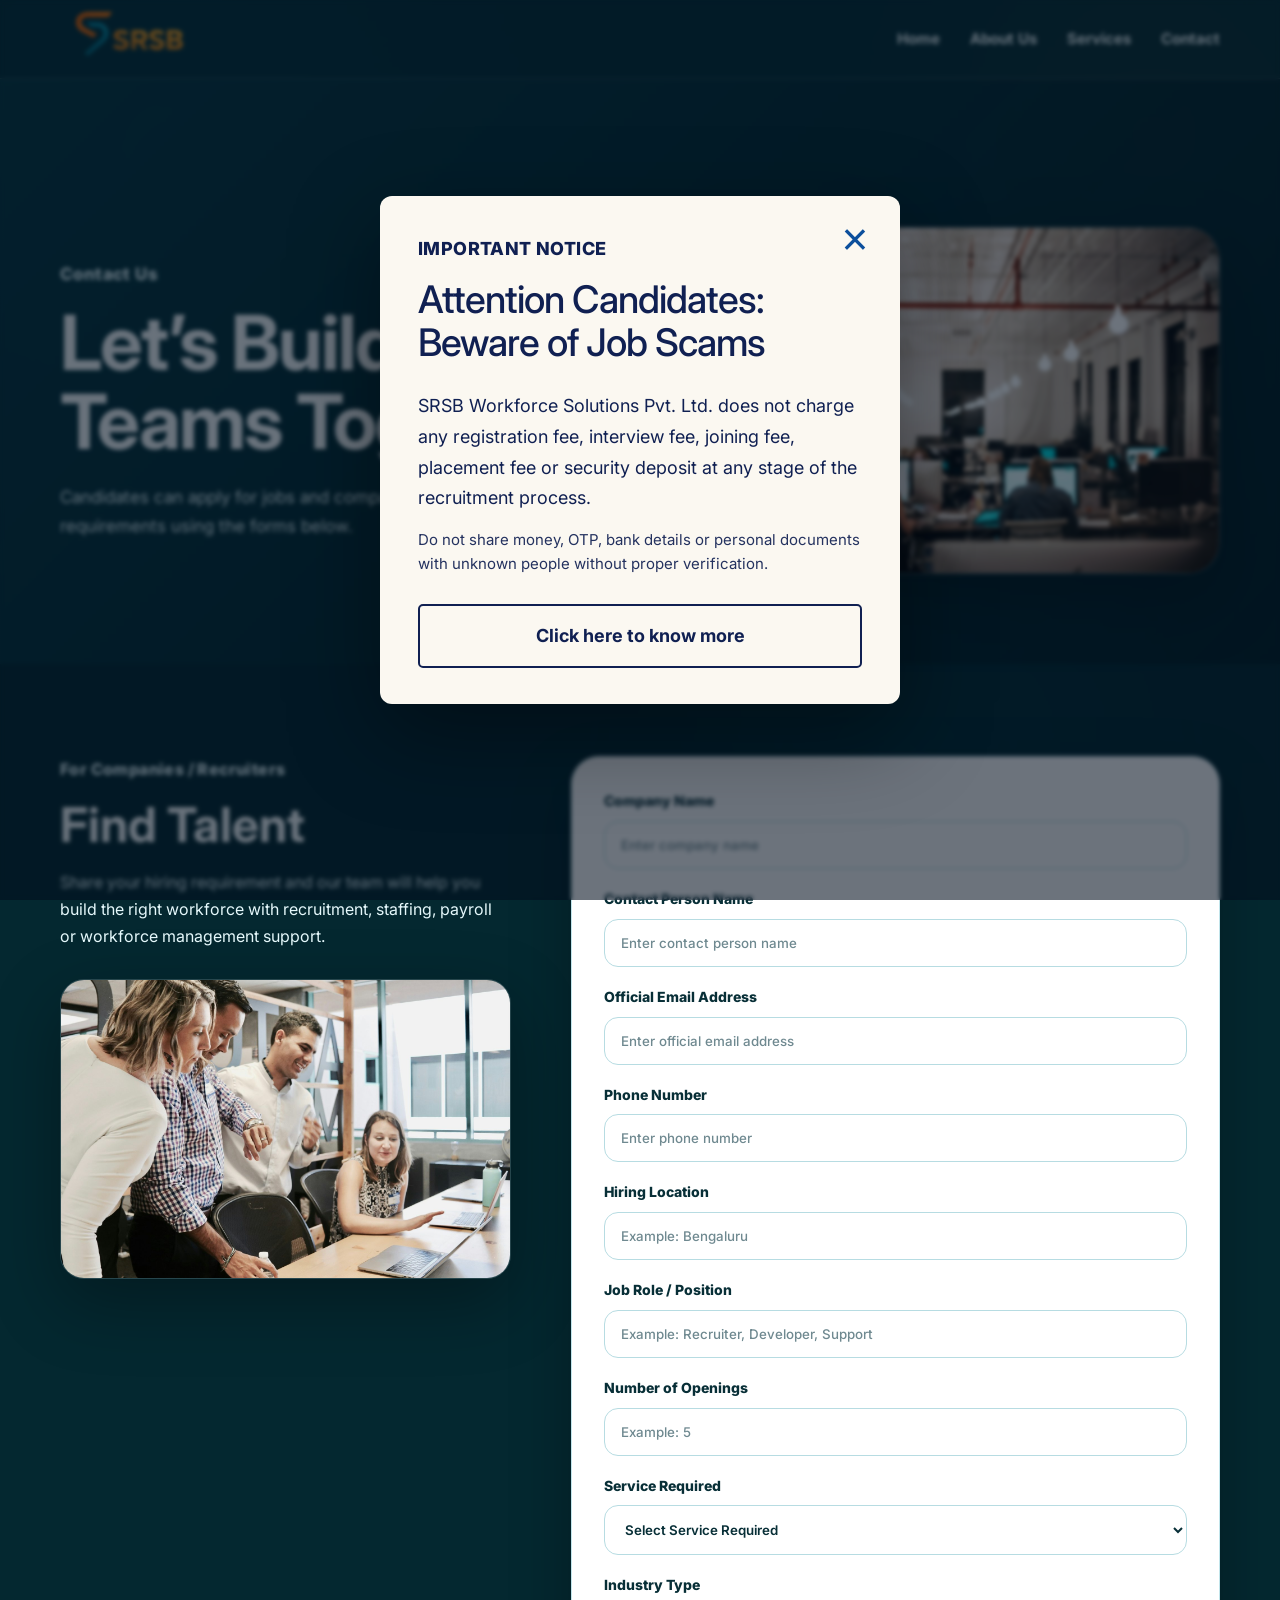
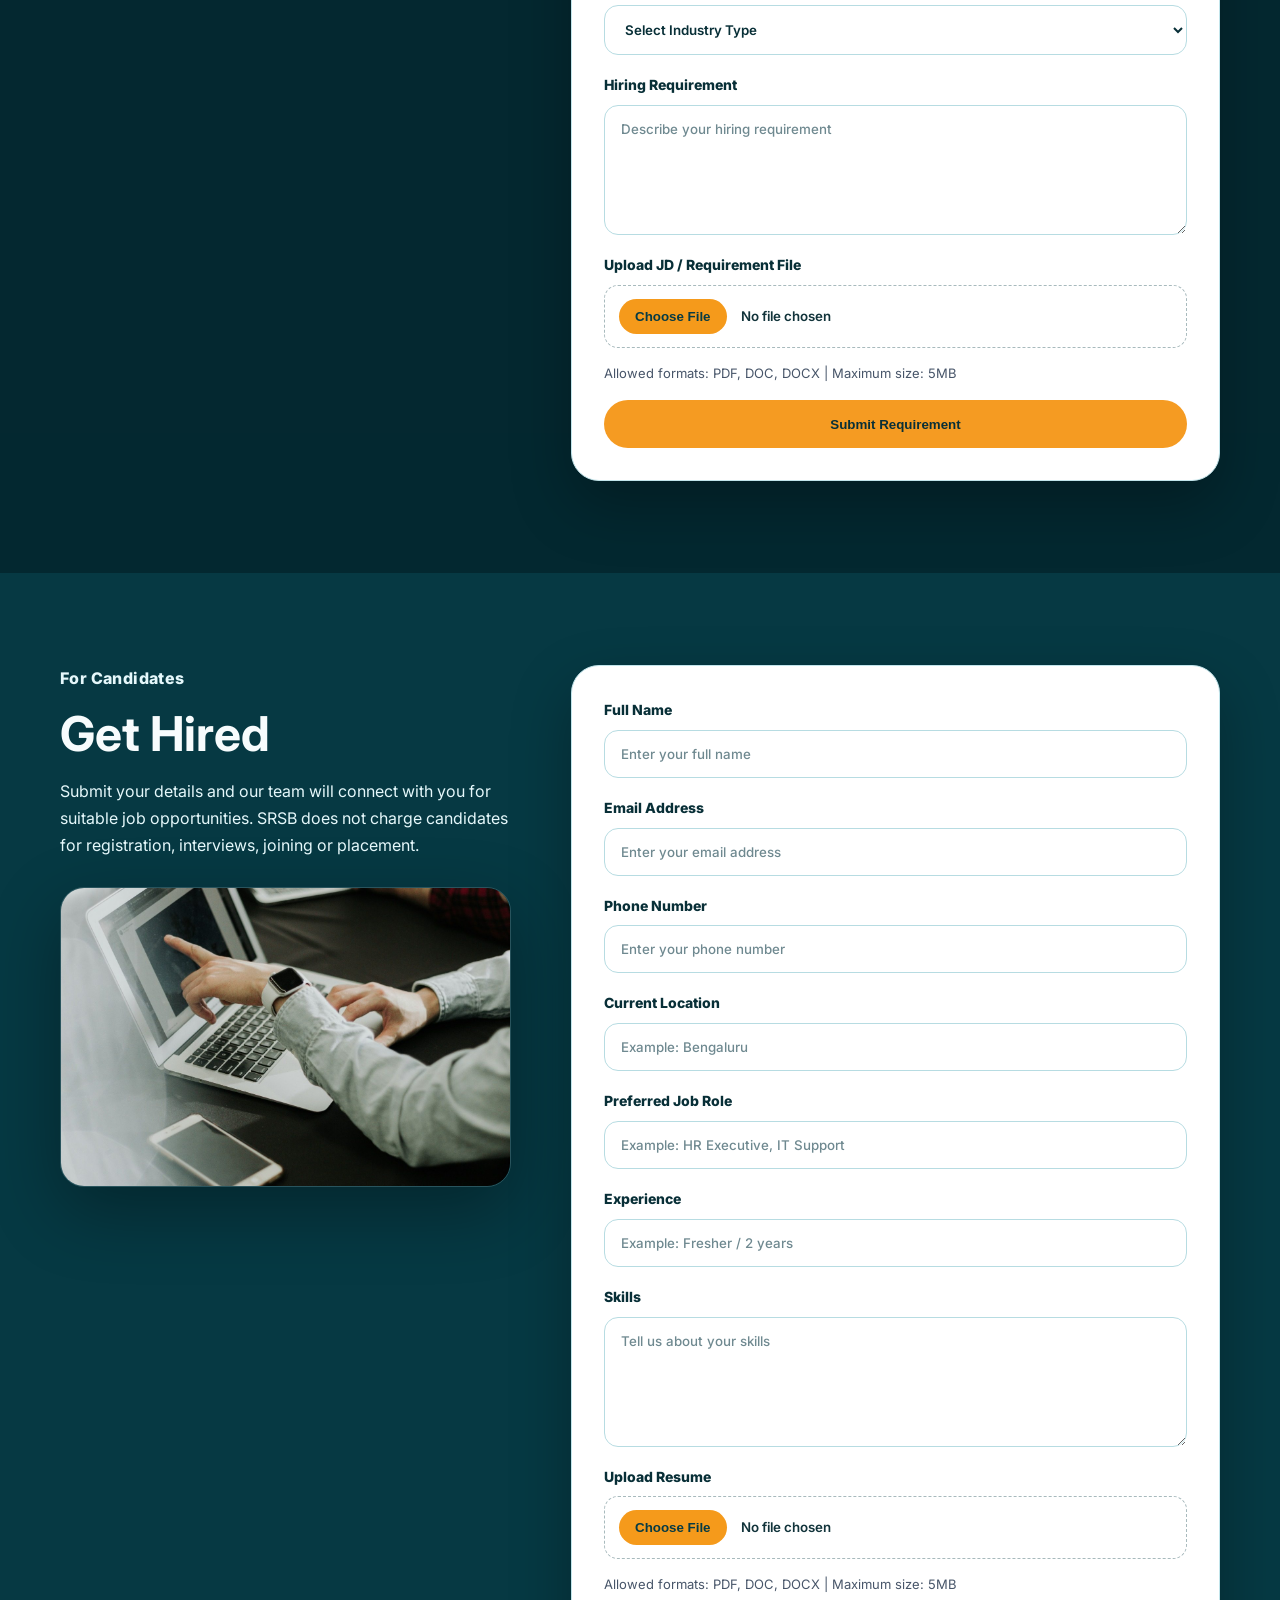
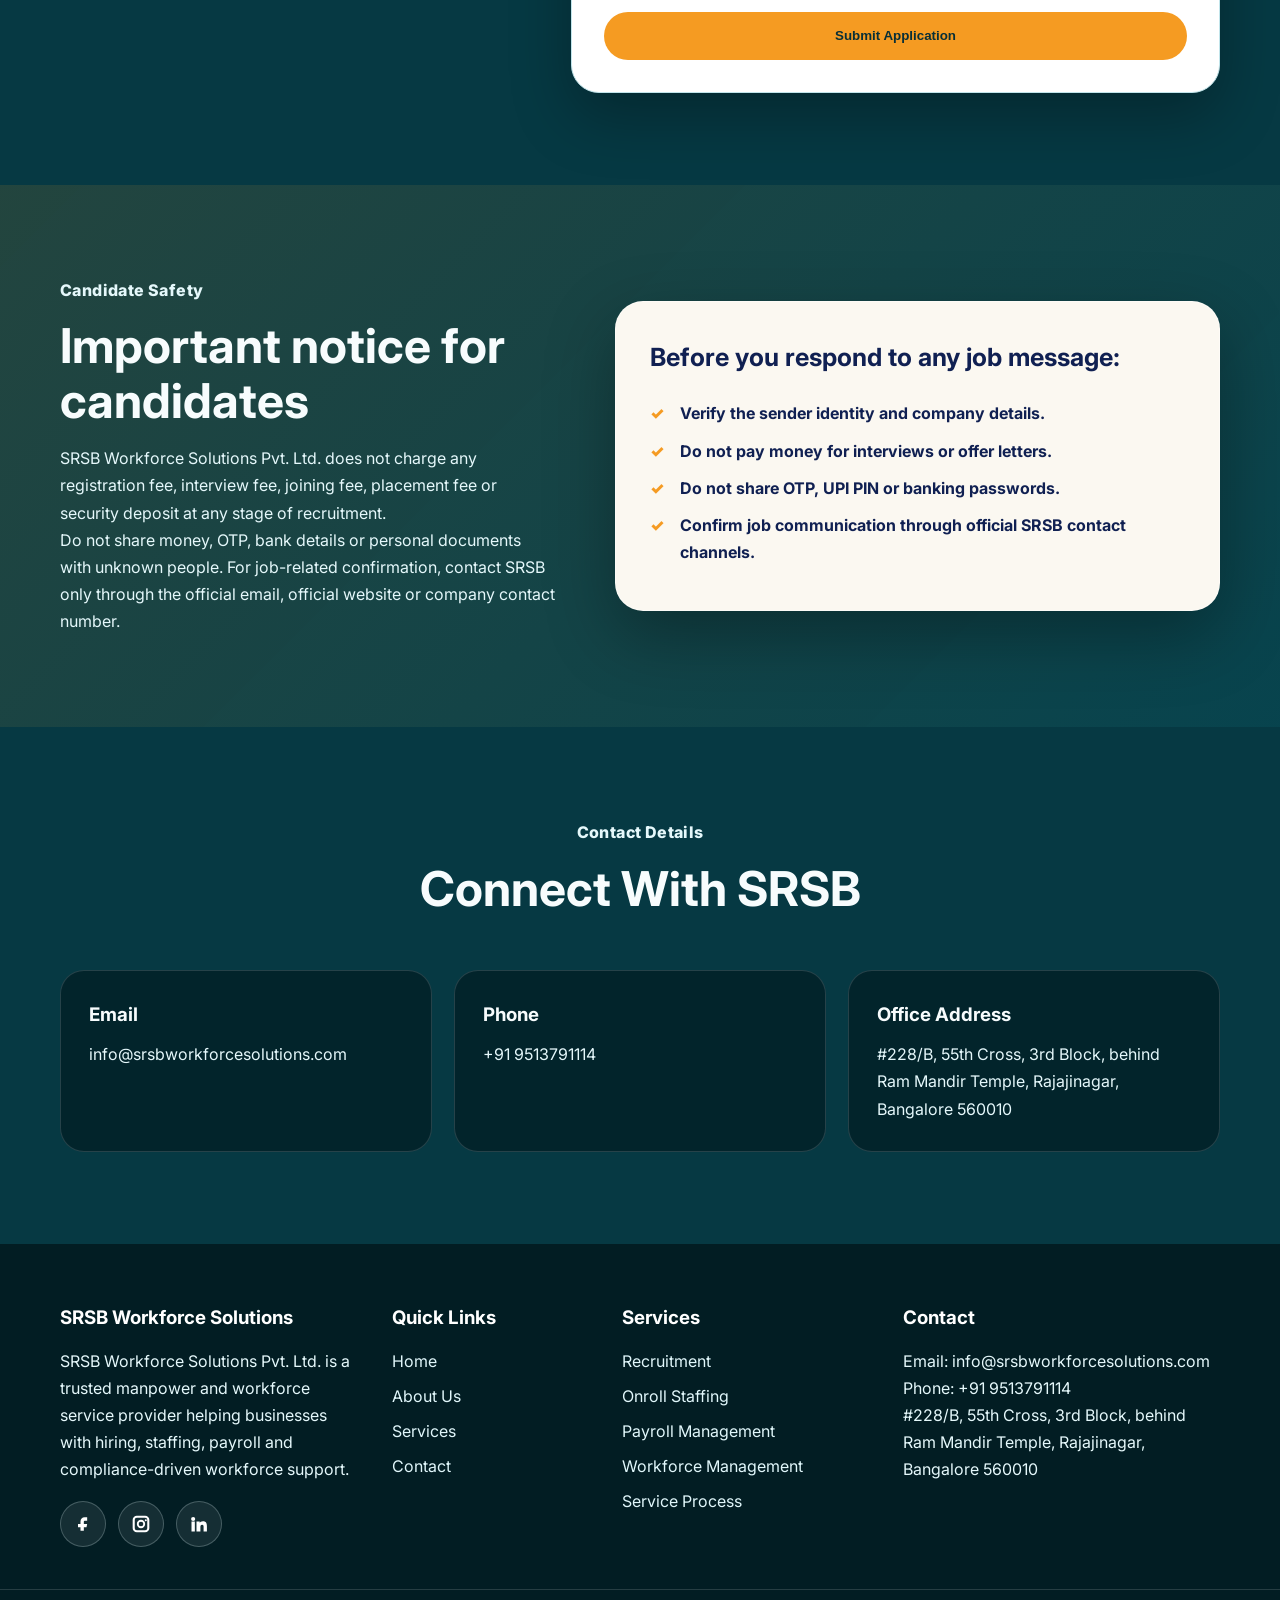
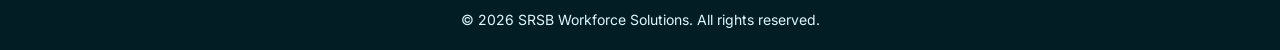
<file: srsb-website-final-social-icons-centered/contact.html>
<!DOCTYPE html>
<html lang="en">
<head>
  <meta charset="UTF-8" />
  <meta name="viewport" content="width=device-width, initial-scale=1.0" />
  <title>SRSB Workforce Solutions | Contact</title>
  <link rel="stylesheet" href="css/style.css" />
</head>
<body>

  <div class="site-modal" id="fraudAlert" aria-hidden="true">
    <div class="modal-backdrop" data-close-modal></div>
    <div class="fraud-modal" role="dialog" aria-modal="true" aria-labelledby="fraudTitle">
      <button class="modal-close" type="button" aria-label="Close notice" data-close-modal>×</button>
      <p class="modal-kicker">Important Notice</p>
      <h2 id="fraudTitle">Attention Candidates:<br />Beware of Job Scams</h2>
      <p>
        SRSB Workforce Solutions Pvt. Ltd. does not charge any registration fee, interview fee,
        joining fee, placement fee or security deposit at any stage of the recruitment process.
      </p>
      <p class="modal-small">Do not share money, OTP, bank details or personal documents with unknown people without proper verification.</p>
      <a href="contact.html#candidate-safety" class="modal-link">Click here to know more</a>
    </div>
  </div>


  <header class="site-header">
    <div class="container nav-wrap">
      <a href="index.html" class="logo"><img src="images/srsb-logo.png" alt="SRSB Workforce Solutions Logo" /></a>
      <button class="menu-btn" id="menuBtn" aria-label="Open menu">☰</button>
      <nav class="navbar" id="navbar">
        <div class="nav-item">
          <a href="index.html">Home</a>
          <div class="dropdown">
            <a href="index.html#company-detail">About Company</a>
            <a href="index.html#client-impact">Clients Served</a>
            <a href="index.html#sectors-served">Sectors Served</a>
            <a href="index.html#faq">FAQ</a>
          </div>
        </div>
        <div class="nav-item">
          <a href="about.html">About Us</a>
          <div class="dropdown">
            <a href="about.html#overview">Company Overview</a>
            <a href="about.html#approach">Delivery Approach</a>
            <a href="about.html#vision">Vision</a>
            <a href="about.html#mission">Mission</a>
            <a href="about.html#values">Core Values</a>
          </div>
        </div>
        <div class="nav-item">
          <a href="services.html">Services</a>
          <div class="dropdown">
            <a href="services.html#recruitment">Recruitment</a>
            <a href="services.html#staffing">Staffing</a>
            <a href="services.html#payroll">Payroll</a>
            <a href="services.html#workforce">Workforce Management</a>
            <a href="services.html#process">Service Process</a>
          </div>
        </div>
        <div class="nav-item">
          <a href="contact.html">Contact</a>
          <div class="dropdown">
            <a href="contact.html#candidate-form">Get Hired Form</a>
            <a href="contact.html#client-form">Find Talent Form</a>
            <a href="contact.html#candidate-safety">Candidate Safety</a>
            <a href="contact.html#contact-details">Contact Details</a>
          </div>
        </div>
      </nav>
    </div>
  </header>


  <main>
    <section class="page-hero">
      <div class="container page-hero-grid reveal">
        <div>
          <p class="eyebrow">Contact Us</p>
          <h1>Let’s Build Great Teams Together</h1>
          <p>Candidates can apply for jobs and companies can share hiring requirements using the forms below.</p>
        </div>
        <div class="image-card photo-card page-hero-image">
          <img src="images/office-workspace.jpg" alt="Office workspace and hiring support" />
        </div>
      </div>
    </section>

    <section class="section dark form-section" id="client-form">
      <div class="container form-grid">
        <div class="reveal form-copy">
          <p class="eyebrow">For Companies / Recruiters</p>
          <h2>Find Talent</h2>
          <p>Share your hiring requirement and our team will help you build the right workforce with recruitment, staffing, payroll or workforce management support.</p>
          <img src="images/team-laptop.jpg" alt="Hiring process discussion" class="form-side-image" />
        </div>
        <form class="contact-form reveal" action="process-form.php" method="POST" enctype="multipart/form-data">
          <input type="hidden" name="form_type" value="client" />
          <input type="text" name="website" class="honeypot" tabindex="-1" autocomplete="off" />
          <div class="field"><label>Company Name</label><input type="text" name="company_name" placeholder="Enter company name" required /></div>
          <div class="field"><label>Contact Person Name</label><input type="text" name="contact_person" placeholder="Enter contact person name" required /></div>
          <div class="field"><label>Official Email Address</label><input type="email" name="official_email" placeholder="Enter official email address" required /></div>
          <div class="field"><label>Phone Number</label><input type="tel" name="client_phone" placeholder="Enter phone number" required /></div>
          <div class="field"><label>Hiring Location</label><input type="text" name="hiring_location" placeholder="Example: Bengaluru" /></div>
          <div class="field"><label>Job Role / Position</label><input type="text" name="job_role" placeholder="Example: Recruiter, Developer, Support" /></div>
          <div class="field"><label>Number of Openings</label><input type="text" name="openings" placeholder="Example: 5" /></div>
          <div class="field"><label>Service Required</label><select name="service_required"><option value="">Select Service Required</option><option value="Recruitment">Recruitment</option><option value="Staffing">Staffing</option><option value="Payroll Management">Payroll Management</option><option value="Workforce Management">Workforce Management</option></select></div>
          <div class="field"><label>Industry Type</label><select name="industry_type"><option value="">Select Industry Type</option><option value="Manufacturing & Heavy Industry">Manufacturing & Heavy Industry</option><option value="Information Technology & Software">Information Technology & Software</option><option value=" Healthcare & Life Sciences"> Healthcare & Life Sciences</option><option value="Finance, Banking & Insurance">Finance, Banking & Insurance</option><option value="Retail & E-commerce">Retail & E-commerce</option><option value="Others">Others</option></select></div>
          <div class="field"><label>Hiring Requirement</label><textarea name="requirement" placeholder="Describe your hiring requirement"></textarea></div>
          <div class="field"><label>Upload JD / Requirement File</label><input type="file" name="jd_file" accept=".pdf,.doc,.docx" /><small class="upload-hint">Allowed formats: PDF, DOC, DOCX | Maximum size: 5MB</small></div>
          <button type="submit" class="btn btn-primary">Submit Requirement</button>
        </form>
      </div>
    </section>

    <section class="section form-section" id="candidate-form">
      <div class="container form-grid">
        <div class="reveal form-copy">
          <p class="eyebrow">For Candidates</p>
          <h2>Get Hired</h2>
          <p>Submit your details and our team will connect with you for suitable job opportunities. SRSB does not charge candidates for registration, interviews, joining or placement.</p>
          <img src="images/consulting-laptop.jpg" alt="Candidate application consultation" class="form-side-image" />
        </div>
        <form class="contact-form reveal" action="process-form.php" method="POST" enctype="multipart/form-data">
          <input type="hidden" name="form_type" value="candidate" />
          <input type="text" name="website" class="honeypot" tabindex="-1" autocomplete="off" />
          <div class="field"><label>Full Name</label><input type="text" name="candidate_name" placeholder="Enter your full name" required /></div>
          <div class="field"><label>Email Address</label><input type="email" name="candidate_email" placeholder="Enter your email address" required /></div>
          <div class="field"><label>Phone Number</label><input type="tel" name="candidate_phone" placeholder="Enter your phone number" required /></div>
          <div class="field"><label>Current Location</label><input type="text" name="current_location" placeholder="Example: Bengaluru" /></div>
          <div class="field"><label>Preferred Job Role</label><input type="text" name="preferred_role" placeholder="Example: HR Executive, IT Support" /></div>
          <div class="field"><label>Experience</label><input type="text" name="experience" placeholder="Example: Fresher / 2 years" /></div>
          <div class="field"><label>Skills</label><textarea name="skills" placeholder="Tell us about your skills"></textarea></div>
          <div class="field"><label>Upload Resume</label><input type="file" name="resume" accept=".pdf,.doc,.docx" required /><small class="upload-hint">Allowed formats: PDF, DOC, DOCX | Maximum size: 5MB</small></div>
          <button type="submit" class="btn btn-primary">Submit Application</button>
        </form>
      </div>
    </section>

    <section class="section warning-section" id="candidate-safety">
      <div class="container split visual-split">
        <div class="section-title left reveal">
          <p class="eyebrow">Candidate Safety</p>
          <h2>Important notice for candidates</h2>
          <p>SRSB Workforce Solutions Pvt. Ltd. does not charge any registration fee, interview fee, joining fee, placement fee or security deposit at any stage of recruitment.</p>
          <p>Do not share money, OTP, bank details or personal documents with unknown people. For job-related confirmation, contact SRSB only through the official email, official website or company contact number.</p>
        </div>
        <div class="safety-card reveal">
          <h3>Before you respond to any job message:</h3>
          <ul class="check-list dark-checks">
            <li>Verify the sender identity and company details.</li>
            <li>Do not pay money for interviews or offer letters.</li>
            <li>Do not share OTP, UPI PIN or banking passwords.</li>
            <li>Confirm job communication through official SRSB contact channels.</li>
          </ul>
        </div>
      </div>
    </section>

    <section class="section" id="contact-details">
      <div class="container">
        <div class="section-title reveal">
          <p class="eyebrow">Contact Details</p>
          <h2>Connect With SRSB</h2>
        </div>
        <div class="card-grid three-cols">
          <article class="info-card reveal"><h3>Email</h3><p>info@srsbworkforcesolutions.com</p></article>
          <article class="info-card reveal"><h3>Phone</h3><p>+91 9513791114</p></article>
          <article class="info-card reveal"><h3>Office Address</h3><p>#228/B, 55th Cross, 3rd Block, behind Ram Mandir Temple, Rajajinagar, Bangalore 560010</p></article>
        </div>
      </div>
    </section>
  </main>


    <footer class="footer">
    <div class="container footer-grid footer-grid-new">
      <div>
        <h3>SRSB Workforce Solutions</h3>
        <p>SRSB Workforce Solutions Pvt. Ltd. is a trusted manpower and workforce service provider helping businesses with hiring, staffing, payroll and compliance-driven workforce support.</p>
        <div class="social-links" aria-label="SRSB social media links">
          <a class="social-link" href="https://www.facebook.com/srsbworkforce" target="_blank" rel="noopener noreferrer" aria-label="Facebook">
            <svg viewBox="0 0 24 24" aria-hidden="true"><path d="M14 8h3V4h-3c-3 0-5 2-5 5v3H6v4h3v4h4v-4h3.2l.8-4H13V9c0-.6.4-1 1-1z" fill="currentColor"/></svg>
          </a>
          <a class="social-link" href="https://www.instagram.com/srsbworkforce/" target="_blank" rel="noopener noreferrer" aria-label="Instagram">
            <svg viewBox="0 0 24 24" aria-hidden="true"><path d="M7 2h10a5 5 0 0 1 5 5v10a5 5 0 0 1-5 5H7a5 5 0 0 1-5-5V7a5 5 0 0 1 5-5zm0 2.5A2.5 2.5 0 0 0 4.5 7v10A2.5 2.5 0 0 0 7 19.5h10a2.5 2.5 0 0 0 2.5-2.5V7A2.5 2.5 0 0 0 17 4.5H7zm10.75 1.75a1.25 1.25 0 1 1 0 2.5 1.25 1.25 0 0 1 0-2.5zM12 7a5 5 0 1 1 0 10 5 5 0 0 1 0-10zm0 2.2A2.8 2.8 0 1 0 12 14.8 2.8 2.8 0 0 0 12 9.2z" fill="currentColor"/></svg>
          </a>
          <a class="social-link" href="https://www.linkedin.com/company/109188021/admin/dashboard/" target="_blank" rel="noopener noreferrer" aria-label="LinkedIn">
            <svg viewBox="0 0 24 24" aria-hidden="true"><path d="M4.98 3.5A2.49 2.49 0 1 0 5 8.48 2.49 2.49 0 0 0 4.98 3.5zM3 9h4v12H3zM9 9h3.83v1.64h.06c.53-1 1.85-2.06 3.8-2.06 4.06 0 4.81 2.67 4.81 6.14V21h-4v-5.34c0-1.27-.02-2.91-1.77-2.91-1.77 0-2.04 1.38-2.04 2.82V21H9z" fill="currentColor"/></svg>
          </a>
        </div>
      </div>
      <div>
        <h3>Quick Links</h3>
        <a href="index.html">Home</a>
        <a href="about.html">About Us</a>
        <a href="services.html">Services</a>
        <a href="contact.html">Contact</a>
      </div>
      <div>
        <h3>Services</h3>
        <a href="services.html#recruitment">Recruitment</a>
        <a href="services.html#staffing">Onroll Staffing</a>
        <a href="services.html#payroll">Payroll Management</a>
        <a href="services.html#workforce">Workforce Management</a>
        <a href="services.html#process">Service Process</a>
      </div>
      <div>
        <h3>Contact</h3>
        <p>Email: info@srsbworkforcesolutions.com</p>
        <p>Phone: +91 9513791114</p>
        <p>#228/B, 55th Cross, 3rd Block, behind Ram Mandir Temple, Rajajinagar, Bangalore 560010</p>
      </div>
    </div>
    <div class="footer-bottom">© 2026 SRSB Workforce Solutions. All rights reserved.</div>
  </footer>
  <script src="js/script.js"></script>
</body>
</html>
</file>
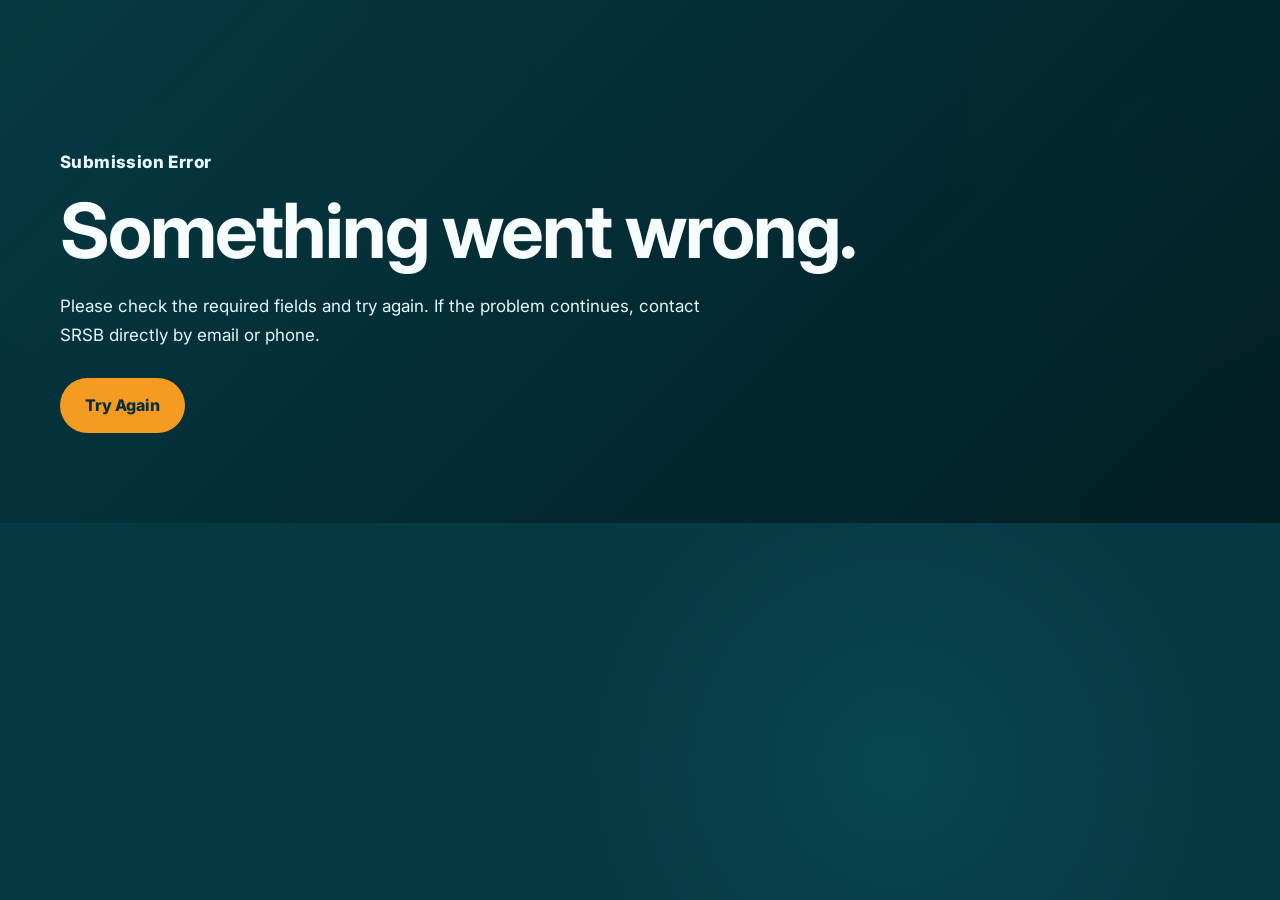
<file: srsb-website-final-social-icons-centered/form-error.html>
<!DOCTYPE html>
<html lang="en">
<head>
  <meta charset="UTF-8" />
  <meta name="viewport" content="width=device-width, initial-scale=1.0" />
  <title>Form Error | SRSB Workforce Solutions</title>
  <link rel="stylesheet" href="css/style.css" />
</head>
<body>
  <main class="page-hero">
    <div class="container">
      <p class="eyebrow">Submission Error</p>
      <h1>Something went wrong.</h1>
      <p>Please check the required fields and try again. If the problem continues, contact SRSB directly by email or phone.</p>
      <div class="hero-actions" style="margin-top:28px;">
        <a href="contact.html" class="btn btn-primary">Try Again</a>
      </div>
    </div>
  </main>
</body>
</html>
</file>
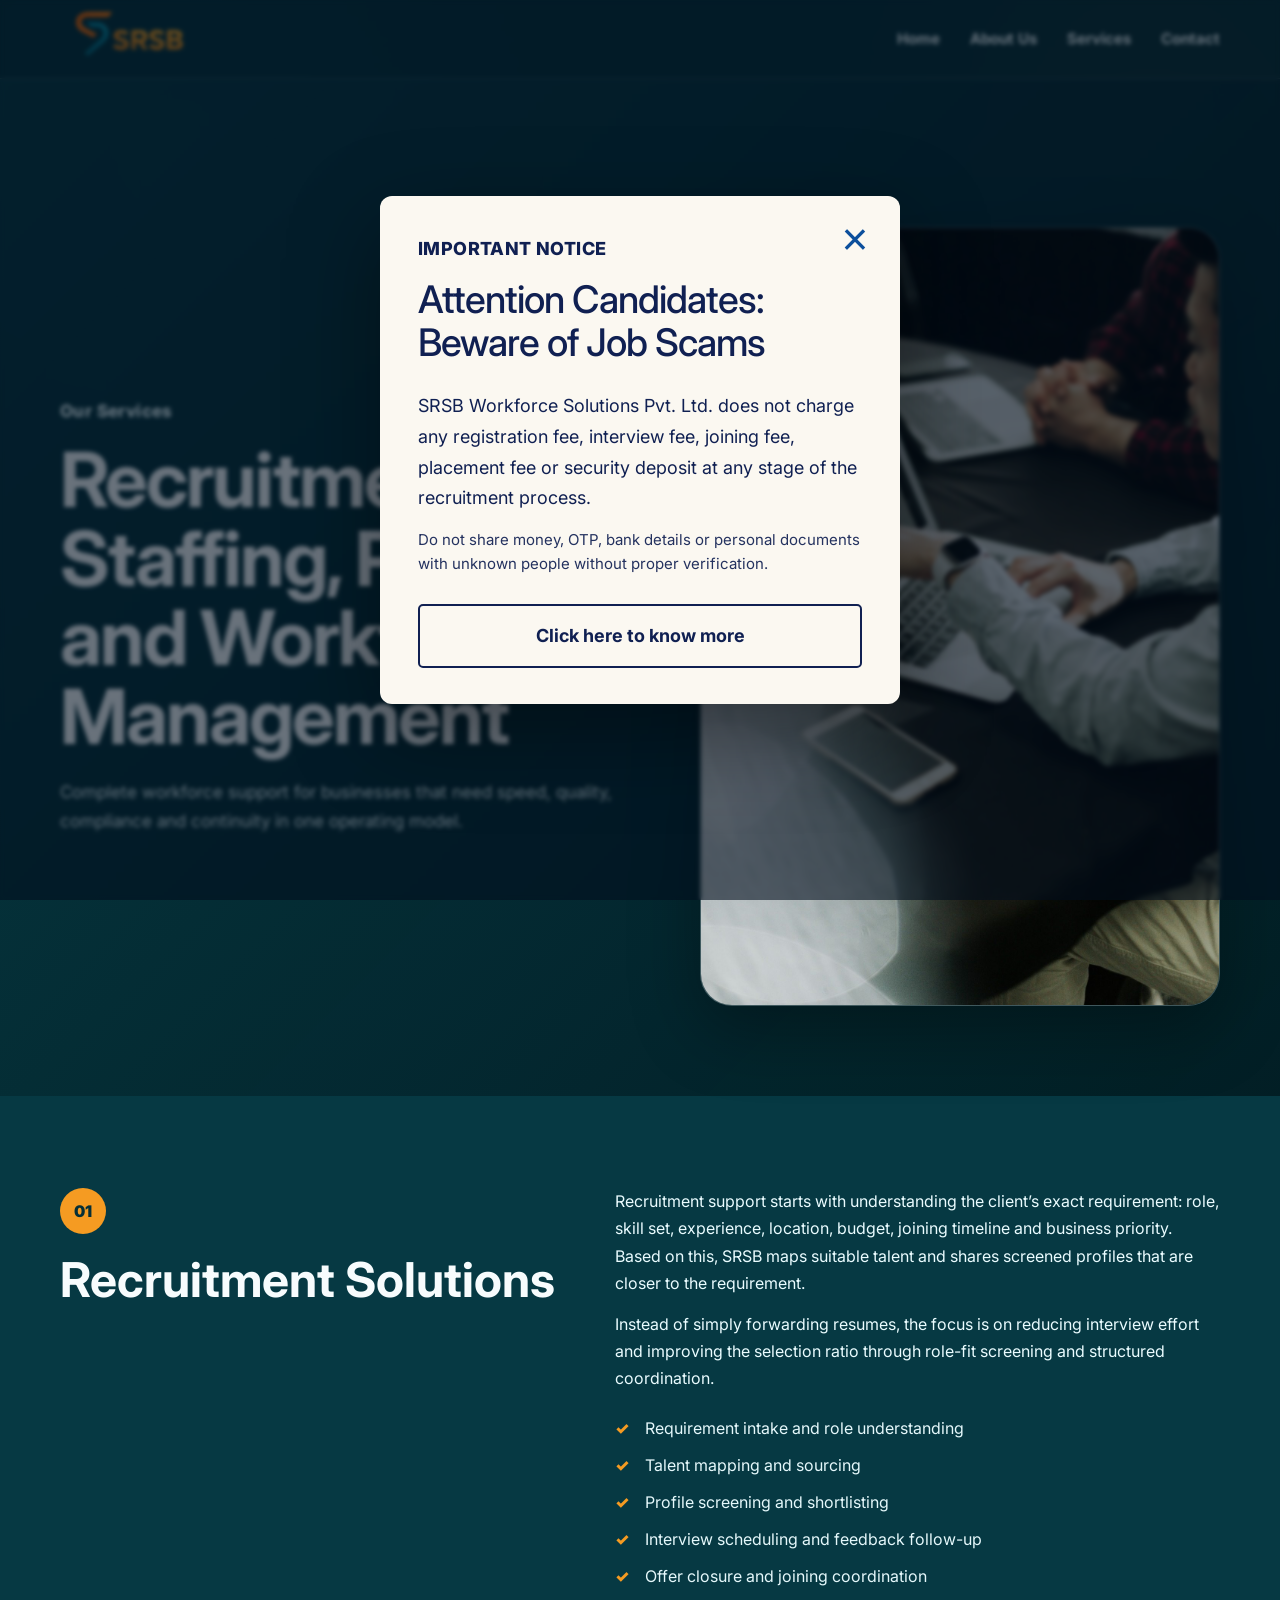
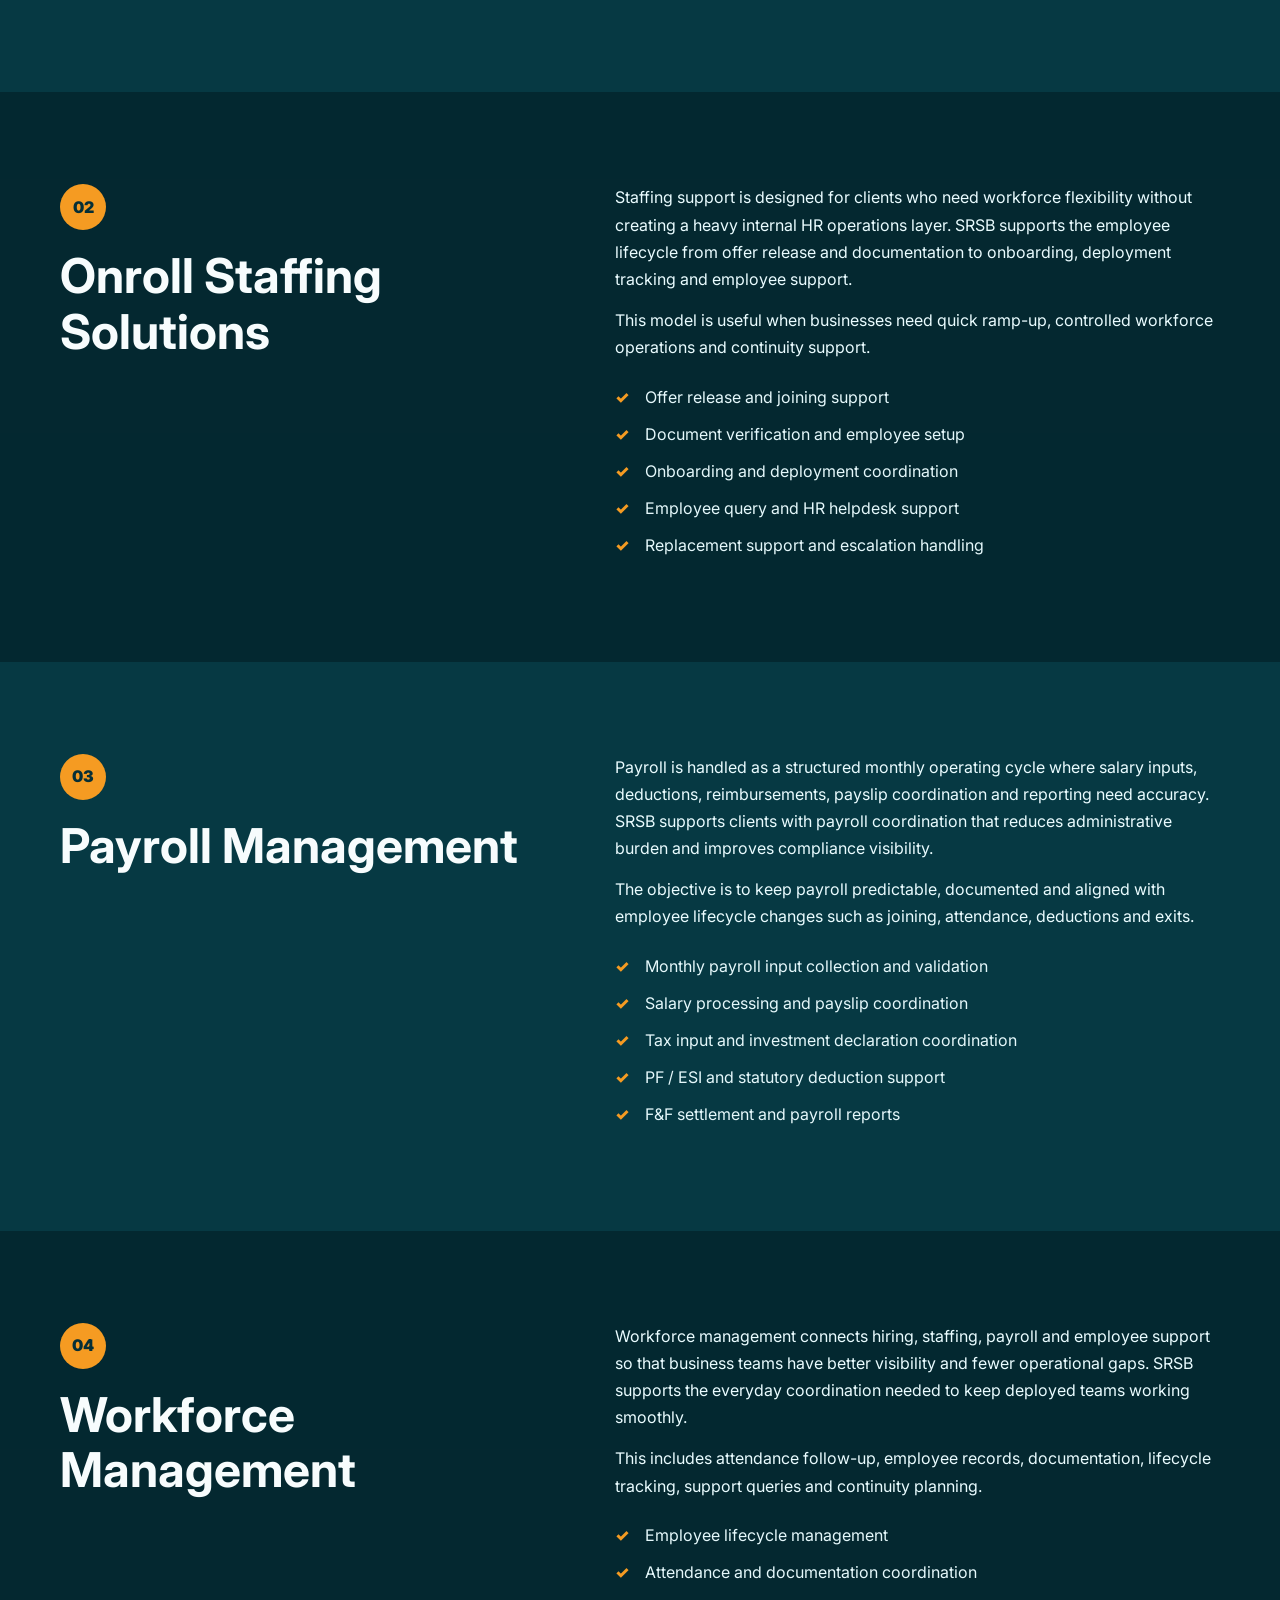
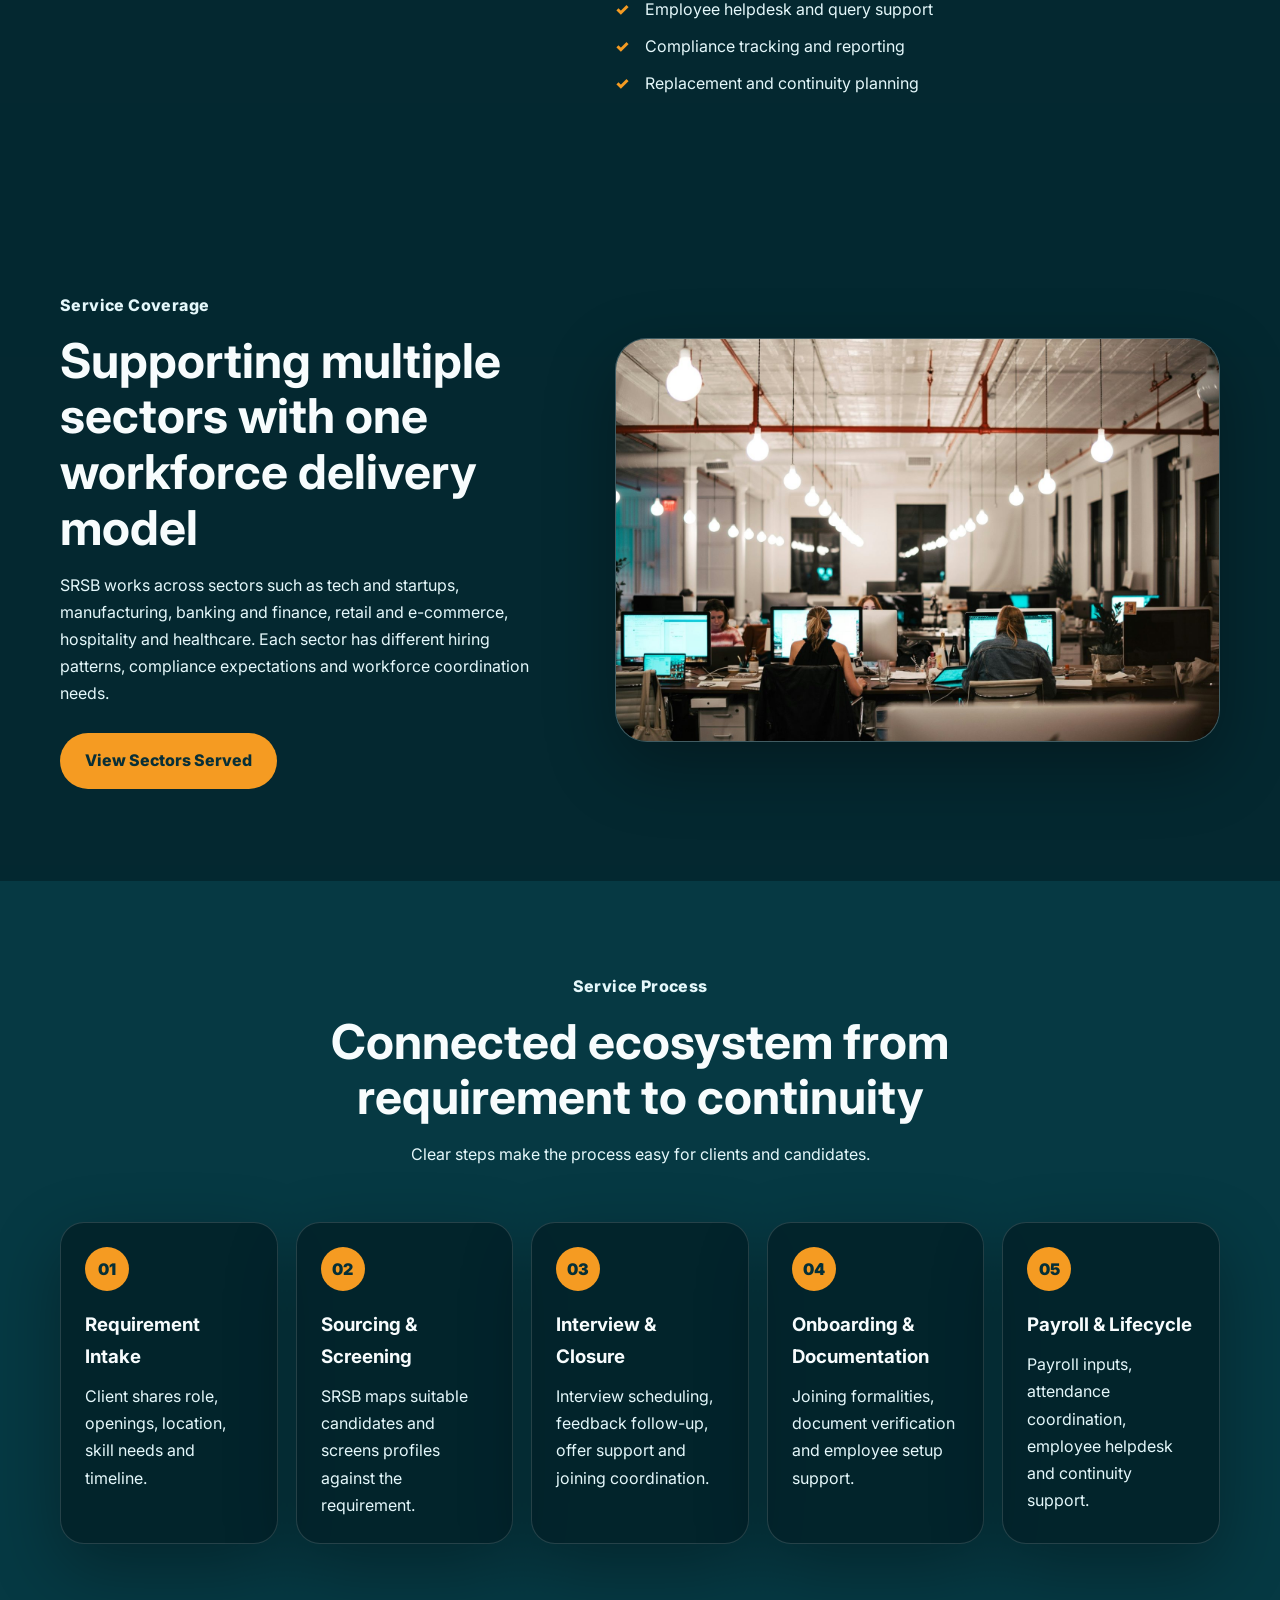
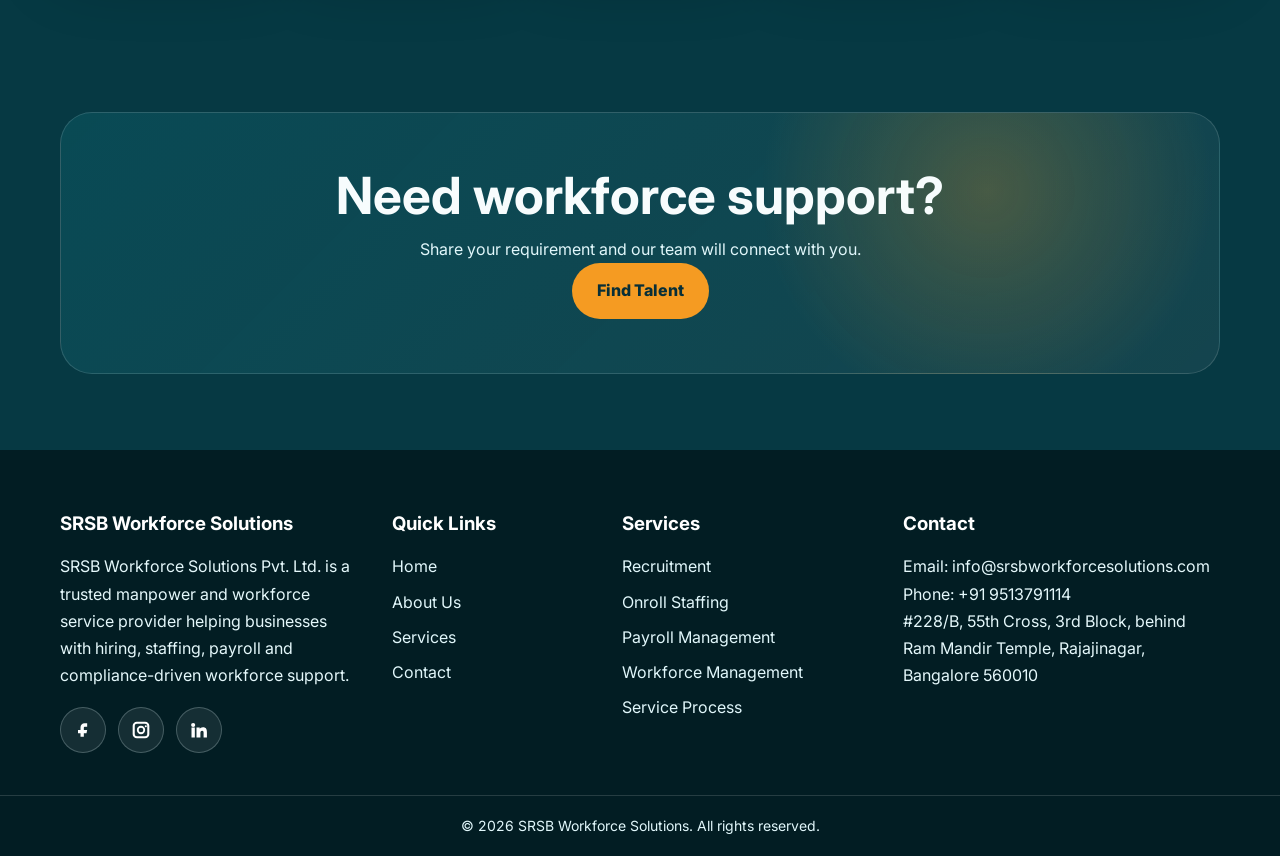
<file: srsb-website-final-social-icons-centered/services.html>
<!DOCTYPE html>
<html lang="en">
<head>
  <meta charset="UTF-8" />
  <meta name="viewport" content="width=device-width, initial-scale=1.0" />
  <title>SRSB Workforce Solutions | Services</title>
  <link rel="stylesheet" href="css/style.css" />
</head>
<body>

  <div class="site-modal" id="fraudAlert" aria-hidden="true">
    <div class="modal-backdrop" data-close-modal></div>
    <div class="fraud-modal" role="dialog" aria-modal="true" aria-labelledby="fraudTitle">
      <button class="modal-close" type="button" aria-label="Close notice" data-close-modal>×</button>
      <p class="modal-kicker">Important Notice</p>
      <h2 id="fraudTitle">Attention Candidates:<br />Beware of Job Scams</h2>
      <p>
        SRSB Workforce Solutions Pvt. Ltd. does not charge any registration fee, interview fee,
        joining fee, placement fee or security deposit at any stage of the recruitment process.
      </p>
      <p class="modal-small">Do not share money, OTP, bank details or personal documents with unknown people without proper verification.</p>
      <a href="contact.html#candidate-safety" class="modal-link">Click here to know more</a>
    </div>
  </div>


  <header class="site-header">
    <div class="container nav-wrap">
      <a href="index.html" class="logo"><img src="images/srsb-logo.png" alt="SRSB Workforce Solutions Logo" /></a>
      <button class="menu-btn" id="menuBtn" aria-label="Open menu">☰</button>
      <nav class="navbar" id="navbar">
        <div class="nav-item">
          <a href="index.html">Home</a>
          <div class="dropdown">
            <a href="index.html#company-detail">About Company</a>
            <a href="index.html#client-impact">Clients Served</a>
            <a href="index.html#sectors-served">Sectors Served</a>
            <a href="index.html#faq">FAQ</a>
          </div>
        </div>
        <div class="nav-item">
          <a href="about.html">About Us</a>
          <div class="dropdown">
            <a href="about.html#overview">Company Overview</a>
            <a href="about.html#approach">Delivery Approach</a>
            <a href="about.html#vision">Vision</a>
            <a href="about.html#mission">Mission</a>
            <a href="about.html#values">Core Values</a>
          </div>
        </div>
        <div class="nav-item">
          <a href="services.html">Services</a>
          <div class="dropdown">
            <a href="services.html#recruitment">Recruitment</a>
            <a href="services.html#staffing">Staffing</a>
            <a href="services.html#payroll">Payroll</a>
            <a href="services.html#workforce">Workforce Management</a>
            <a href="services.html#process">Service Process</a>
          </div>
        </div>
        <div class="nav-item">
          <a href="contact.html">Contact</a>
          <div class="dropdown">
            <a href="contact.html#candidate-form">Get Hired Form</a>
            <a href="contact.html#client-form">Find Talent Form</a>
            <a href="contact.html#candidate-safety">Candidate Safety</a>
            <a href="contact.html#contact-details">Contact Details</a>
          </div>
        </div>
      </nav>
    </div>
  </header>


  <main>
    <section class="page-hero">
      <div class="container page-hero-grid reveal">
        <div>
          <p class="eyebrow">Our Services</p>
          <h1>Recruitment, Staffing, Payroll and Workforce Management</h1>
          <p>
            Complete workforce support for businesses that need speed, quality, compliance and continuity in one operating model.
          </p>
        </div>
        <div class="image-card photo-card page-hero-image">
          <img src="images/consulting-laptop.jpg" alt="Recruitment staffing payroll planning" />
        </div>
      </div>
    </section>

    <section class="section service-detail" id="recruitment">
      <div class="container split reveal">
        <div><span class="number">01</span><h2>Recruitment Solutions</h2></div>
        <div class="rich-copy"><p>Recruitment support starts with understanding the client’s exact requirement: role, skill set, experience, location, budget, joining timeline and business priority. Based on this, SRSB maps suitable talent and shares screened profiles that are closer to the requirement.</p><p>Instead of simply forwarding resumes, the focus is on reducing interview effort and improving the selection ratio through role-fit screening and structured coordination.</p><ul class="check-list"><li>Requirement intake and role understanding</li><li>Talent mapping and sourcing</li><li>Profile screening and shortlisting</li><li>Interview scheduling and feedback follow-up</li><li>Offer closure and joining coordination</li></ul></div>
      </div>
    </section>

    <section class="section dark service-detail" id="staffing">
      <div class="container split reveal">
        <div><span class="number">02</span><h2>Onroll Staffing Solutions</h2></div>
        <div class="rich-copy"><p>Staffing support is designed for clients who need workforce flexibility without creating a heavy internal HR operations layer. SRSB supports the employee lifecycle from offer release and documentation to onboarding, deployment tracking and employee support.</p><p>This model is useful when businesses need quick ramp-up, controlled workforce operations and continuity support.</p><ul class="check-list"><li>Offer release and joining support</li><li>Document verification and employee setup</li><li>Onboarding and deployment coordination</li><li>Employee query and HR helpdesk support</li><li>Replacement support and escalation handling</li></ul></div>
      </div>
    </section>

    <section class="section service-detail" id="payroll">
      <div class="container split reveal">
        <div><span class="number">03</span><h2>Payroll Management</h2></div>
        <div class="rich-copy"><p>Payroll is handled as a structured monthly operating cycle where salary inputs, deductions, reimbursements, payslip coordination and reporting need accuracy. SRSB supports clients with payroll coordination that reduces administrative burden and improves compliance visibility.</p><p>The objective is to keep payroll predictable, documented and aligned with employee lifecycle changes such as joining, attendance, deductions and exits.</p><ul class="check-list"><li>Monthly payroll input collection and validation</li><li>Salary processing and payslip coordination</li><li>Tax input and investment declaration coordination</li><li>PF / ESI and statutory deduction support</li><li>F&F settlement and payroll reports</li></ul></div>
      </div>
    </section>

    <section class="section dark service-detail" id="workforce">
      <div class="container split reveal">
        <div><span class="number">04</span><h2>Workforce Management</h2></div>
        <div class="rich-copy"><p>Workforce management connects hiring, staffing, payroll and employee support so that business teams have better visibility and fewer operational gaps. SRSB supports the everyday coordination needed to keep deployed teams working smoothly.</p><p>This includes attendance follow-up, employee records, documentation, lifecycle tracking, support queries and continuity planning.</p><ul class="check-list"><li>Employee lifecycle management</li><li>Attendance and documentation coordination</li><li>Employee helpdesk and query support</li><li>Compliance tracking and reporting</li><li>Replacement and continuity planning</li></ul></div>
      </div>
    </section>

    <section class="section dark" id="service-sectors">
      <div class="container split visual-split">
        <div class="section-title left reveal">
          <p class="eyebrow">Service Coverage</p>
          <h2>Supporting multiple sectors with one workforce delivery model</h2>
          <p>
            SRSB works across sectors such as tech and startups, manufacturing, banking and finance, retail and e-commerce,
            hospitality and healthcare. Each sector has different hiring patterns, compliance expectations and workforce coordination needs.
          </p>
          <a href="index.html#sectors-served" class="btn btn-primary section-btn">View Sectors Served</a>
        </div>
        <div class="image-card photo-card reveal">
          <img src="images/office-workspace.jpg" alt="Office workspace for multi-sector workforce support" />
        </div>
      </div>
    </section>

    <section class="section" id="process">
      <div class="container">
        <div class="section-title reveal">
          <p class="eyebrow">Service Process</p>
          <h2>Connected ecosystem from requirement to continuity</h2>
          <p>Clear steps make the process easy for clients and candidates.</p>
        </div>
        <div class="timeline reveal">
          <div><span>01</span><h3>Requirement Intake</h3><p>Client shares role, openings, location, skill needs and timeline.</p></div>
          <div><span>02</span><h3>Sourcing & Screening</h3><p>SRSB maps suitable candidates and screens profiles against the requirement.</p></div>
          <div><span>03</span><h3>Interview & Closure</h3><p>Interview scheduling, feedback follow-up, offer support and joining coordination.</p></div>
          <div><span>04</span><h3>Onboarding & Documentation</h3><p>Joining formalities, document verification and employee setup support.</p></div>
          <div><span>05</span><h3>Payroll & Lifecycle</h3><p>Payroll inputs, attendance coordination, employee helpdesk and continuity support.</p></div>
        </div>
      </div>
    </section>

    <section class="cta">
      <div class="container cta-box reveal">
        <h2>Need workforce support?</h2>
        <p>Share your requirement and our team will connect with you.</p>
        <a href="contact.html#client-form" class="btn btn-primary">Find Talent</a>
      </div>
    </section>
  </main>


    <footer class="footer">
    <div class="container footer-grid footer-grid-new">
      <div>
        <h3>SRSB Workforce Solutions</h3>
        <p>SRSB Workforce Solutions Pvt. Ltd. is a trusted manpower and workforce service provider helping businesses with hiring, staffing, payroll and compliance-driven workforce support.</p>
        <div class="social-links" aria-label="SRSB social media links">
          <a class="social-link" href="https://www.facebook.com/srsbworkforce" target="_blank" rel="noopener noreferrer" aria-label="Facebook">
            <svg viewBox="0 0 24 24" aria-hidden="true"><path d="M14 8h3V4h-3c-3 0-5 2-5 5v3H6v4h3v4h4v-4h3.2l.8-4H13V9c0-.6.4-1 1-1z" fill="currentColor"/></svg>
          </a>
          <a class="social-link" href="https://www.instagram.com/srsbworkforce/" target="_blank" rel="noopener noreferrer" aria-label="Instagram">
            <svg viewBox="0 0 24 24" aria-hidden="true"><path d="M7 2h10a5 5 0 0 1 5 5v10a5 5 0 0 1-5 5H7a5 5 0 0 1-5-5V7a5 5 0 0 1 5-5zm0 2.5A2.5 2.5 0 0 0 4.5 7v10A2.5 2.5 0 0 0 7 19.5h10a2.5 2.5 0 0 0 2.5-2.5V7A2.5 2.5 0 0 0 17 4.5H7zm10.75 1.75a1.25 1.25 0 1 1 0 2.5 1.25 1.25 0 0 1 0-2.5zM12 7a5 5 0 1 1 0 10 5 5 0 0 1 0-10zm0 2.2A2.8 2.8 0 1 0 12 14.8 2.8 2.8 0 0 0 12 9.2z" fill="currentColor"/></svg>
          </a>
          <a class="social-link" href="https://www.linkedin.com/company/109188021/admin/dashboard/" target="_blank" rel="noopener noreferrer" aria-label="LinkedIn">
            <svg viewBox="0 0 24 24" aria-hidden="true"><path d="M4.98 3.5A2.49 2.49 0 1 0 5 8.48 2.49 2.49 0 0 0 4.98 3.5zM3 9h4v12H3zM9 9h3.83v1.64h.06c.53-1 1.85-2.06 3.8-2.06 4.06 0 4.81 2.67 4.81 6.14V21h-4v-5.34c0-1.27-.02-2.91-1.77-2.91-1.77 0-2.04 1.38-2.04 2.82V21H9z" fill="currentColor"/></svg>
          </a>
        </div>
      </div>
      <div>
        <h3>Quick Links</h3>
        <a href="index.html">Home</a>
        <a href="about.html">About Us</a>
        <a href="services.html">Services</a>
        <a href="contact.html">Contact</a>
      </div>
      <div>
        <h3>Services</h3>
        <a href="services.html#recruitment">Recruitment</a>
        <a href="services.html#staffing">Onroll Staffing</a>
        <a href="services.html#payroll">Payroll Management</a>
        <a href="services.html#workforce">Workforce Management</a>
        <a href="services.html#process">Service Process</a>
      </div>
      <div>
        <h3>Contact</h3>
        <p>Email: info@srsbworkforcesolutions.com</p>
        <p>Phone: +91 9513791114</p>
        <p>#228/B, 55th Cross, 3rd Block, behind Ram Mandir Temple, Rajajinagar, Bangalore 560010</p>
      </div>
    </div>
    <div class="footer-bottom">© 2026 SRSB Workforce Solutions. All rights reserved.</div>
  </footer>
  <script src="js/script.js"></script>
</body>
</html>
</file>
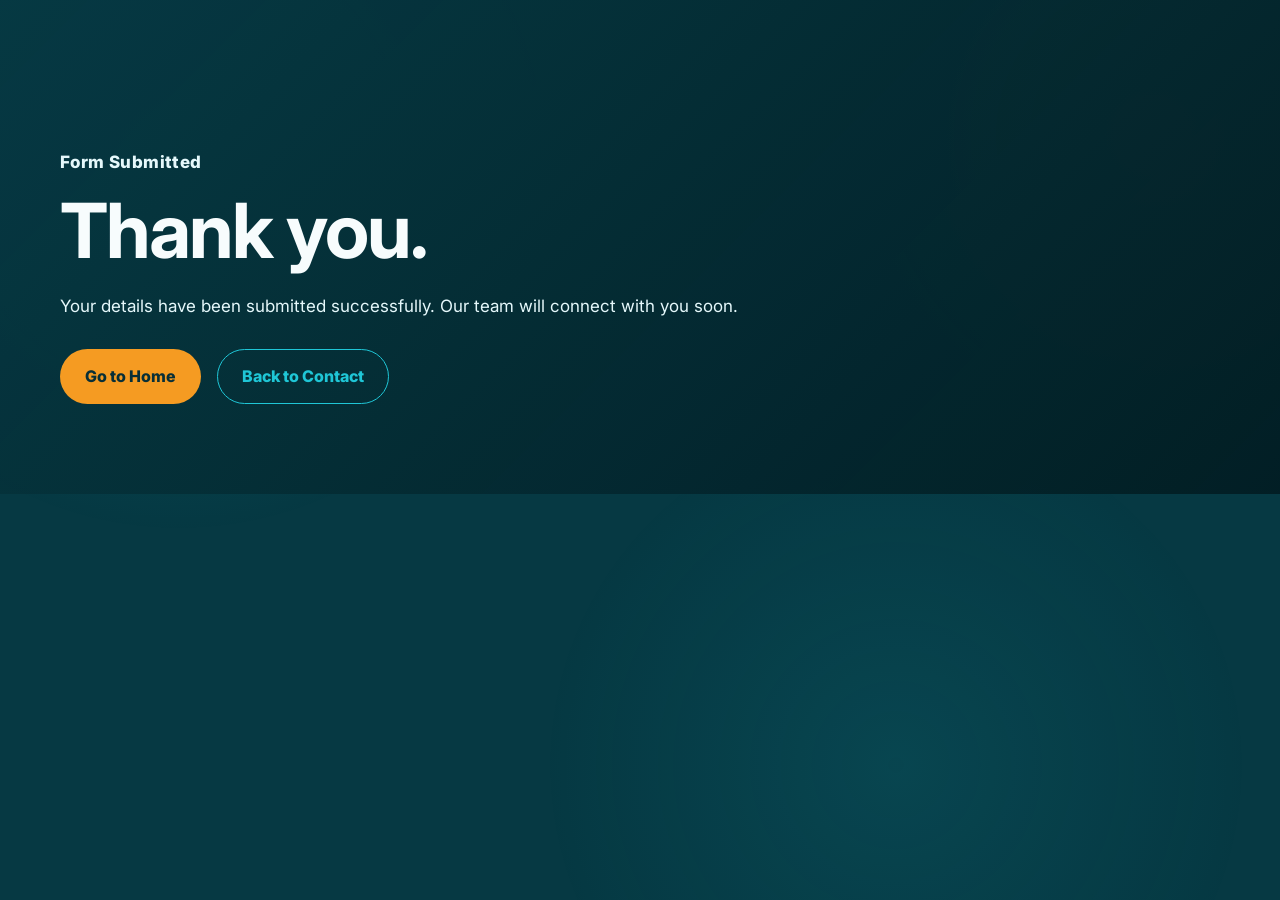
<file: srsb-website-final-social-icons-centered/thank-you.html>
<!DOCTYPE html>
<html lang="en">
<head>
  <meta charset="UTF-8" />
  <meta name="viewport" content="width=device-width, initial-scale=1.0" />
  <title>Thank You | SRSB Workforce Solutions</title>
  <link rel="stylesheet" href="css/style.css" />
</head>
<body>
  <main class="page-hero">
    <div class="container">
      <p class="eyebrow">Form Submitted</p>
      <h1>Thank you.</h1>
      <p>Your details have been submitted successfully. Our team will connect with you soon.</p>
      <div class="hero-actions" style="margin-top:28px;">
        <a href="index.html" class="btn btn-primary">Go to Home</a>
        <a href="contact.html" class="btn btn-outline">Back to Contact</a>
      </div>
    </div>
  </main>
</body>
</html>
</file>
<file: srsb-website-final-social-icons-centered/css/style.css>
@import url('https://fonts.googleapis.com/css2?family=Inter:wght@400;500;600;700;800&display=swap');

:root {
  --bg: #063943;
  --bg-dark: #042a32;
  --bg-deep: #021d23;
  --cyan: #1fc6d6;
  --orange: #f59b22;
  --white: #ffffff;
  --muted: #d7eef2;
  --line: rgba(255, 255, 255, 0.14);
  --glass: rgba(255, 255, 255, 0.08);
  --shadow: 0 24px 70px rgba(0, 0, 0, 0.32);
}

* {
  margin: 0;
  padding: 0;
  box-sizing: border-box;
}

html {
  scroll-behavior: smooth;
  scroll-padding-top: 90px;
}

body {
  font-family: "Inter", sans-serif;
  background: var(--bg);
  color: var(--white);
  line-height: 1.7;
}

body::before {
  content: "";
  position: fixed;
  inset: 0;
  pointer-events: none;
  background:
    radial-gradient(circle at 14% 18%, rgba(31, 198, 214, 0.14), transparent 28%),
    radial-gradient(circle at 90% 15%, rgba(245, 155, 34, 0.16), transparent 25%),
    radial-gradient(circle at 70% 85%, rgba(31, 198, 214, 0.09), transparent 30%);
  z-index: -1;
}

a {
  text-decoration: none;
  color: inherit;
}

img {
  max-width: 100%;
  display: block;
}

.container {
  width: min(1160px, 92%);
  margin: auto;
}

/* Header */
.site-header {
  position: sticky;
  top: 0;
  z-index: 1000;
  background: rgba(4, 42, 50, 0.72);
  backdrop-filter: blur(18px);
  border-bottom: 1px solid var(--line);
}

.nav-wrap {
  height: 78px;
  display: flex;
  align-items: center;
  justify-content: space-between;
}

.logo img {
  width: 132px;
  height: auto;
}

.navbar {
  display: flex;
  align-items: center;
  gap: 30px;
}

.navbar > a,
.nav-item > a {
  color: #eef9fb;
  font-size: 15px;
  font-weight: 700;
  transition: 0.25s ease;
}

.navbar > a:hover,
.nav-item > a:hover {
  color: var(--orange);
}

.nav-item {
  position: relative;
  padding: 26px 0;
}

.dropdown {
  position: absolute;
  top: 78px;
  left: 0;
  min-width: 230px;
  padding: 12px;
  border: 1px solid var(--line);
  border-radius: 18px;
  background: rgba(2, 29, 35, 0.96);
  box-shadow: var(--shadow);
  opacity: 0;
  visibility: hidden;
  transform: translateY(12px);
  transition: 0.25s ease;
}

.nav-item:hover .dropdown {
  opacity: 1;
  visibility: visible;
  transform: translateY(0);
}

.dropdown a {
  display: block;
  padding: 10px 12px;
  border-radius: 10px;
  color: var(--muted);
  font-size: 14px;
  transition: 0.25s ease;
}

.dropdown a:hover {
  background: rgba(31, 198, 214, 0.12);
  color: var(--cyan);
}

.menu-btn {
  display: none;
  border: 0;
  background: transparent;
  color: var(--white);
  font-size: 30px;
  cursor: pointer;
}

/* Common */
.section {
  padding: 92px 0;
}

.dark {
  background: rgba(2, 29, 35, 0.58);
}

.eyebrow {
  color: var(--orange);
  font-weight: 800;
  letter-spacing: 0.4px;
  margin-bottom: 14px;
}

.section-title {
  text-align: center;
  max-width: 760px;
  margin: 0 auto 54px;
}

.section-title.left {
  text-align: left;
  margin: 0;
}

.section-title h2,
.service-detail h2,
.form-grid h2 {
  font-size: clamp(30px, 4vw, 48px);
  line-height: 1.16;
  margin-bottom: 16px;
}

.section-title p,
.hero-text p,
.page-hero p,
.info-card p,
.service-card p,
.challenge-item p,
.form-grid p,
.footer p {
  color: var(--muted);
}

.btn {
  display: inline-flex;
  align-items: center;
  justify-content: center;
  min-height: 48px;
  padding: 13px 24px;
  border-radius: 999px;
  font-weight: 800;
  border: 1px solid transparent;
  transition: 0.25s ease;
  cursor: pointer;
}

.btn-primary {
  background: var(--orange);
  color: #082f37;
}

.btn-primary:hover {
  transform: translateY(-3px);
  box-shadow: 0 16px 32px rgba(245, 155, 34, 0.28);
}

.btn-outline {
  border-color: var(--cyan);
  color: var(--cyan);
}

.btn-outline:hover {
  background: var(--cyan);
  color: #082f37;
  transform: translateY(-3px);
}

/* Hero */
.hero {
  min-height: calc(100vh - 78px);
  display: flex;
  align-items: center;
  padding: 80px 0;
  background:
    linear-gradient(135deg, rgba(6, 57, 67, 0.96), rgba(4, 42, 50, 0.92)),
    radial-gradient(circle at 80% 20%, rgba(31, 198, 214, 0.26), transparent 30%);
}

.hero-grid {
  display: grid;
  grid-template-columns: 1.1fr 0.9fr;
  gap: 64px;
  align-items: center;
}

.hero h1,
.page-hero h1 {
  font-size: clamp(42px, 6vw, 76px);
  line-height: 1.04;
  margin-bottom: 22px;
  letter-spacing: -2px;
}

.hero-text p,
.page-hero p {
  font-size: 17px;
  max-width: 680px;
}

.hero-actions {
  display: flex;
  flex-wrap: wrap;
  gap: 16px;
  margin-top: 32px;
}

.hero-actions.center {
  justify-content: center;
}

.glass-box {
  padding: 36px;
  border: 1px solid var(--line);
  border-radius: 32px;
  background: var(--glass);
  box-shadow: var(--shadow);
  backdrop-filter: blur(20px);
}

.panel-logo {
  width: 150px;
  margin-bottom: 28px;
}

.glass-box h2 {
  font-size: 34px;
  margin-bottom: 12px;
}

.panel-list {
  display: grid;
  gap: 12px;
  margin-top: 28px;
}

.panel-list span {
  padding: 14px 16px;
  border: 1px solid var(--line);
  border-radius: 15px;
  background: rgba(255, 255, 255, 0.07);
  color: #eafcff;
  font-weight: 700;
}

/* Page hero */
.page-hero {
  padding: 148px 0 90px;
  background: linear-gradient(135deg, rgba(6, 57, 67, 0.98), rgba(2, 29, 35, 0.94));
}

/* Cards */
.card-grid {
  display: grid;
  gap: 22px;
}

.four-cols {
  grid-template-columns: repeat(4, 1fr);
}

.three-cols {
  grid-template-columns: repeat(3, 1fr);
}

.service-card,
.info-card {
  padding: 28px;
  border: 1px solid var(--line);
  border-radius: 24px;
  background: rgba(2, 29, 35, 0.54);
  transition: 0.25s ease;
}

.service-card:hover,
.info-card:hover {
  transform: translateY(-8px);
  border-color: rgba(31, 198, 214, 0.5);
  box-shadow: var(--shadow);
}

.service-card span,
.number {
  width: 46px;
  height: 46px;
  display: inline-flex;
  align-items: center;
  justify-content: center;
  border-radius: 50%;
  background: var(--orange);
  color: #052f37;
  font-weight: 900;
  margin-bottom: 18px;
}

.service-card h3,
.info-card h3,
.challenge-item h3 {
  margin-bottom: 10px;
}

/* Split / challenges */
.split {
  display: grid;
  grid-template-columns: 0.9fr 1.1fr;
  gap: 60px;
  align-items: start;
}

.challenge-stack {
  display: grid;
  gap: 16px;
}

.challenge-item {
  display: flex;
  gap: 18px;
  padding: 22px;
  border: 1px solid var(--line);
  border-left: 4px solid var(--orange);
  border-radius: 20px;
  background: rgba(2, 29, 35, 0.56);
}

.challenge-item b {
  color: var(--cyan);
}

.big-text {
  color: var(--white);
  font-size: 22px;
  margin-bottom: 16px;
}

/* Services page */
.service-detail p {
  color: var(--muted);
}

.check-list {
  list-style: none;
  margin-top: 22px;
}

.check-list li {
  position: relative;
  padding-left: 30px;
  margin-bottom: 10px;
  color: var(--muted);
}

.check-list li::before {
  content: "✓";
  position: absolute;
  left: 0;
  color: var(--orange);
  font-weight: 900;
}

/* FAQ */
.faq-wrap {
  max-width: 880px;
  margin: auto;
  display: grid;
  gap: 15px;
}

.faq-item {
  border: 1px solid var(--line);
  border-radius: 18px;
  background: rgba(255, 255, 255, 0.06);
  overflow: hidden;
}

.faq-question {
  width: 100%;
  padding: 20px 22px;
  border: none;
  background: transparent;
  color: var(--white);
  font-family: inherit;
  font-size: 17px;
  font-weight: 800;
  text-align: left;
  cursor: pointer;
}

.faq-answer {
  display: none;
  padding: 0 22px 22px;
  color: var(--muted);
}

.faq-item.active .faq-answer {
  display: block;
}


/* Image blocks */
.hero-panel {
  display: grid;
  gap: 22px;
}

.image-card {
  position: relative;
  border: 1px solid rgba(255, 255, 255, 0.18);
  border-radius: 32px;
  overflow: hidden;
  background: rgba(255, 255, 255, 0.08);
  box-shadow: var(--shadow);
}

.image-card img {
  width: 100%;
  height: auto;
}

.hero-image-card {
  min-height: 260px;
}

.image-badge {
  position: absolute;
  left: 22px;
  bottom: 22px;
  padding: 10px 16px;
  border-radius: 999px;
  background: rgba(2, 29, 35, 0.84);
  border: 1px solid rgba(255, 255, 255, 0.18);
  color: #ffffff;
  font-weight: 800;
  backdrop-filter: blur(14px);
}

.floating-summary {
  margin-top: -86px;
  margin-left: 36px;
  position: relative;
  z-index: 2;
  max-width: 420px;
}

.page-hero-grid {
  display: grid;
  grid-template-columns: 1.05fr 0.95fr;
  gap: 54px;
  align-items: center;
}

.page-hero-image {
  max-width: 520px;
  justify-self: end;
}

.visual-split {
  align-items: center;
}

.section-btn {
  margin-top: 26px;
}

.content-box {
  padding: 30px;
  border: 1px solid var(--line);
  border-radius: 26px;
  background: rgba(255, 255, 255, 0.07);
}

.form-copy {
  position: sticky;
  top: 110px;
}

.form-side-image {
  margin-top: 28px;
  border-radius: 24px;
  border: 1px solid var(--line);
  box-shadow: var(--shadow);
}

/* Forms */
.form-grid {
  display: grid;
  grid-template-columns: 0.82fr 1.18fr;
  gap: 60px;
  align-items: start;
}

.contact-form {
  display: grid;
  gap: 18px;
  padding: 32px;
  border: 1px solid rgba(214, 236, 240, 0.95);
  border-radius: 28px;
  background: #f8ffff;
  color: #082f37;
  box-shadow: 0 24px 60px rgba(0, 0, 0, 0.28);
}

.field {
  display: grid;
  gap: 8px;
}

.field label {
  color: #073943;
  font-size: 14px;
  font-weight: 800;
}

.contact-form input,
.contact-form select,
.contact-form textarea {
  width: 100%;
  padding: 15px 16px;
  border-radius: 14px;
  border: 1px solid #b7dce2;
  outline: none;
  background: #ffffff;
  color: #082f37;
  font-family: inherit;
  font-weight: 600;
}

.contact-form input:focus,
.contact-form select:focus,
.contact-form textarea:focus {
  border-color: var(--cyan);
  box-shadow: 0 0 0 4px rgba(31, 198, 214, 0.16);
}

.contact-form input::placeholder,
.contact-form textarea::placeholder {
  color: #6f8990;
  font-weight: 500;
}

.contact-form select {
  color: #082f37;
}

.contact-form option {
  color: #111;
}

.contact-form textarea {
  min-height: 130px;
  resize: vertical;
}

/* CTA */
.cta {
  padding: 76px 0;
}

.cta-box {
  text-align: center;
  padding: 54px 28px;
  border: 1px solid var(--line);
  border-radius: 32px;
  background:
    radial-gradient(circle at 80% 30%, rgba(245, 155, 34, 0.24), transparent 24%),
    linear-gradient(135deg, rgba(31, 198, 214, 0.12), rgba(255, 255, 255, 0.06));
}

.cta-box h2 {
  font-size: clamp(32px, 4vw, 52px);
  line-height: 1.12;
  margin-bottom: 12px;
}

.cta-box p {
  color: var(--muted);
}

/* Footer */
.footer {
  background: var(--bg-deep);
  padding-top: 58px;
}

.footer-grid {
  display: grid;
  grid-template-columns: 1.2fr 0.8fr 1fr;
  gap: 40px;
  padding-bottom: 42px;
}

.footer-logo {
  width: 126px;
  margin-bottom: 16px;
}

.footer h3 {
  margin-bottom: 14px;
}

.footer a {
  display: block;
  color: var(--muted);
  margin-bottom: 8px;
  transition: 0.25s ease;
}

.footer a:hover {
  color: var(--orange);
}

.footer-bottom {
  text-align: center;
  padding: 18px;
  border-top: 1px solid var(--line);
  color: var(--muted);
  font-size: 14px;
}

/* Animation */
.reveal {
  opacity: 0;
  transform: translateY(24px);
  transition: 0.7s ease;
}

.reveal.visible {
  opacity: 1;
  transform: translateY(0);
}

/* Responsive */
@media (max-width: 920px) {
  .menu-btn {
    display: block;
  }

  .navbar {
    position: absolute;
    top: 78px;
    left: 0;
    width: 100%;
    display: none;
    flex-direction: column;
    align-items: flex-start;
    gap: 10px;
    padding: 22px 4%;
    background: rgba(2, 29, 35, 0.98);
    border-bottom: 1px solid var(--line);
  }

  .navbar.active {
    display: flex;
  }

  .nav-item {
    width: 100%;
    padding: 0;
  }

  .dropdown {
    position: static;
    min-width: 100%;
    margin-top: 10px;
    opacity: 1;
    visibility: visible;
    transform: none;
    display: none;
    box-shadow: none;
  }

  .nav-item:hover .dropdown,
  .nav-item.open .dropdown {
    display: block;
  }

  .hero-grid,
  .split,
  .form-grid,
  .footer-grid,
  .page-hero-grid {
    grid-template-columns: 1fr;
  }

  .page-hero-image {
    justify-self: start;
    max-width: 100%;
  }

  .floating-summary {
    margin-top: 0;
    margin-left: 0;
    max-width: 100%;
  }

  .form-copy {
    position: static;
  }

  .four-cols,
  .three-cols {
    grid-template-columns: repeat(2, 1fr);
  }
}

@media (max-width: 620px) {
  .section {
    padding: 68px 0;
  }

  .hero {
    padding: 58px 0 70px;
  }

  .hero h1,
  .page-hero h1 {
    font-size: 40px;
    letter-spacing: -1px;
  }

  .four-cols,
  .three-cols {
    grid-template-columns: 1fr;
  }

  .glass-box,
  .contact-form,
  .content-box {
    padding: 22px;
  }

  .image-badge {
    left: 14px;
    bottom: 14px;
    font-size: 13px;
  }

  .hero-actions {
    width: 100%;
  }

  .hero-actions .btn {
    width: 100%;
  }
}


/* ===== Updated contrast, detailed content sections, popup notice ===== */
:root {
  --muted: #e1f7fb;
  --body-text: #f7fcfd;
  --navy: #102052;
  --cream: #fbf8f1;
}

body {
  color: var(--body-text);
}

.section-title p,
.hero-text p,
.page-hero p,
.info-card p,
.service-card p,
.challenge-item p,
.form-grid p,
.footer p,
.service-detail p,
.check-list li,
.faq-answer {
  color: #e5f8fb;
}

.rich-copy p {
  margin-bottom: 14px;
  color: #eafcff;
}

.highlight-section {
  background: linear-gradient(135deg, rgba(255,255,255,0.055), rgba(31,198,214,0.08));
}

.process-section {
  background: rgba(4, 42, 50, 0.42);
}

.detailed-cards .service-card,
.info-card,
.content-box,
.challenge-item {
  background: rgba(2, 29, 35, 0.72);
}

.mini-flow {
  display: flex;
  flex-wrap: wrap;
  gap: 10px;
  margin-top: 24px;
}

.mini-flow span {
  padding: 10px 14px;
  border: 1px solid rgba(31, 198, 214, 0.34);
  border-radius: 999px;
  background: rgba(31, 198, 214, 0.1);
  color: #ffffff;
  font-weight: 800;
  font-size: 13px;
}

.timeline {
  display: grid;
  grid-template-columns: repeat(5, 1fr);
  gap: 18px;
}

.timeline div {
  position: relative;
  padding: 24px;
  min-height: 230px;
  border: 1px solid var(--line);
  border-radius: 24px;
  background: rgba(2, 29, 35, 0.72);
  box-shadow: var(--shadow);
}

.timeline span {
  width: 44px;
  height: 44px;
  display: inline-flex;
  align-items: center;
  justify-content: center;
  margin-bottom: 18px;
  border-radius: 50%;
  background: var(--orange);
  color: #052f37;
  font-weight: 900;
}

.timeline h3 {
  margin-bottom: 10px;
}

.timeline p {
  color: #e5f8fb;
}

.warning-section {
  background: linear-gradient(135deg, rgba(245,155,34,0.12), rgba(31,198,214,0.08));
}

.safety-card {
  padding: 34px;
  border-radius: 28px;
  background: #fbf8f1;
  color: #102052;
  box-shadow: var(--shadow);
  border: 1px solid rgba(255,255,255,0.4);
}

.safety-card h3 {
  font-size: 25px;
  margin-bottom: 18px;
}

.dark-checks li {
  color: #102052;
  font-weight: 700;
}

/* Stronger form contrast */
.contact-form {
  background: #ffffff;
  border: 1px solid #c2e5eb;
  color: #082f37;
}

.contact-form .btn-primary {
  color: #082f37;
}

.field label {
  color: #082f37;
}

/* Popup similar to Randstad/Quess fraud notice style */
.site-modal {
  position: fixed;
  inset: 0;
  display: none;
  align-items: center;
  justify-content: center;
  z-index: 4000;
  padding: 22px;
}

.site-modal.show {
  display: flex;
}

.modal-backdrop {
  position: absolute;
  inset: 0;
  background: rgba(3, 14, 30, 0.58);
  backdrop-filter: blur(2px);
}

.fraud-modal {
  position: relative;
  width: min(520px, 94vw);
  padding: 38px 38px 36px;
  border-radius: 12px;
  background: var(--cream);
  color: var(--navy);
  box-shadow: 0 30px 90px rgba(0, 0, 0, 0.38);
  z-index: 2;
}

.modal-kicker {
  color: #0c4f9c;
  font-weight: 800;
  letter-spacing: 0.4px;
  margin-bottom: 12px;
  text-transform: uppercase;
  font-size: 13px;
}

.fraud-modal h2 {
  font-size: clamp(28px, 4vw, 38px);
  line-height: 1.12;
  font-weight: 500;
  margin-bottom: 28px;
  letter-spacing: -1px;
}

.fraud-modal p {
  color: var(--navy);
  font-size: 18px;
  line-height: 1.7;
  margin-bottom: 14px;
}

.fraud-modal .modal-small {
  font-size: 15px;
  line-height: 1.6;
  color: #24325f;
}

.modal-close {
  position: absolute;
  top: 22px;
  right: 24px;
  width: 42px;
  height: 42px;
  border: 0;
  background: transparent;
  color: #0c4f9c;
  font-size: 46px;
  line-height: 38px;
  cursor: pointer;
}

.modal-link {
  display: block;
  margin-top: 28px;
  padding: 15px 20px;
  text-align: center;
  color: var(--navy);
  border: 2px solid var(--navy);
  border-radius: 5px;
  font-weight: 700;
  font-size: 18px;
  transition: 0.25s ease;
}

.modal-link:hover {
  background: var(--navy);
  color: #ffffff;
}

@media (max-width: 1020px) {
  .timeline {
    grid-template-columns: repeat(2, 1fr);
  }
}

@media (max-width: 620px) {
  .fraud-modal {
    padding: 30px 22px 26px;
  }

  .fraud-modal p {
    font-size: 16px;
  }

  .timeline {
    grid-template-columns: 1fr;
  }
}

/* ===== Final image, stats, sectors and footer updates ===== */
.photo-card {
  min-height: 320px;
}

.photo-card img {
  width: 100%;
  height: 100%;
  min-height: 320px;
  object-fit: cover;
}

.hero-image-card.photo-card {
  min-height: 360px;
}

.hero-image-card.photo-card img {
  min-height: 360px;
}

.form-side-image {
  width: 100%;
  height: 300px;
  object-fit: cover;
}

.impact-section {
  background: linear-gradient(135deg, rgba(255,255,255,0.07), rgba(245,155,34,0.08));
}

.stats-grid {
  display: grid;
  grid-template-columns: repeat(4, 1fr);
  gap: 22px;
  margin-bottom: 52px;
}

.stat-card {
  padding: 28px;
  border: 1px solid rgba(255, 255, 255, 0.18);
  border-radius: 26px;
  background: rgba(2, 29, 35, 0.72);
  box-shadow: var(--shadow);
  transition: 0.25s ease;
}

.stat-card:hover {
  transform: translateY(-8px);
  border-color: rgba(245, 155, 34, 0.5);
}

.stat-card strong {
  display: block;
  color: var(--orange);
  font-size: clamp(38px, 5vw, 58px);
  line-height: 1;
  margin-bottom: 12px;
}

.stat-card span {
  display: block;
  color: #ffffff;
  font-size: 18px;
  font-weight: 900;
  margin-bottom: 10px;
}

.stat-card p {
  color: #e5f8fb;
  font-size: 14px;
}

.impact-visual {
  margin-top: 12px;
}

.content-box h3 {
  font-size: clamp(26px, 3vw, 38px);
  line-height: 1.15;
  margin-bottom: 16px;
}

.sector-grid {
  display: grid;
  grid-template-columns: repeat(3, 1fr);
  gap: 22px;
}

.sector-card {
  min-height: 190px;
  padding: 28px;
  border: 1px solid rgba(31, 198, 214, 0.22);
  border-radius: 26px;
  background:
    linear-gradient(135deg, rgba(31, 198, 214, 0.12), rgba(255, 255, 255, 0.055));
  transition: 0.25s ease;
}

.sector-card:hover {
  transform: translateY(-8px);
  border-color: rgba(31, 198, 214, 0.55);
  box-shadow: var(--shadow);
}

.sector-card h3 {
  margin-bottom: 12px;
  color: #ffffff;
}

.sector-card p {
  color: #e5f8fb;
}

.footer-grid-new {
  grid-template-columns: 1.15fr 0.75fr 0.95fr 1.25fr;
}

.footer-grid-new h3 {
  color: #ffffff;
}

.footer-grid-new p {
  color: #e5f8fb;
}

@media (max-width: 1020px) {
  .stats-grid,
  .sector-grid,
  .footer-grid-new {
    grid-template-columns: repeat(2, 1fr);
  }
}

@media (max-width: 620px) {
  .stats-grid,
  .sector-grid,
  .footer-grid-new {
    grid-template-columns: 1fr;
  }

  .photo-card,
  .photo-card img,
  .hero-image-card.photo-card,
  .hero-image-card.photo-card img {
    min-height: 260px;
  }

  .form-side-image {
    height: 240px;
  }
}

/* ===== Our Clients Carousel ===== */
.clients-carousel-block {
  margin: 18px 0 58px;
  padding: 30px;
  border: 1px solid rgba(255, 255, 255, 0.18);
  border-radius: 30px;
  background:
    radial-gradient(circle at 12% 18%, rgba(31, 198, 214, 0.18), transparent 28%),
    linear-gradient(135deg, rgba(255, 255, 255, 0.09), rgba(2, 29, 35, 0.72));
  box-shadow: var(--shadow);
  overflow: hidden;
}

.clients-carousel-head {
  display: flex;
  align-items: center;
  justify-content: space-between;
  gap: 24px;
  margin-bottom: 22px;
}

.clients-carousel-head .eyebrow {
  margin-bottom: 6px;
}

.clients-carousel-head h3 {
  font-size: clamp(24px, 3vw, 38px);
  line-height: 1.15;
  color: #ffffff;
}

.client-controls {
  display: flex;
  gap: 12px;
  flex-shrink: 0;
}

.client-arrow {
  width: 46px;
  height: 46px;
  border: 0;
  border-radius: 50%;
  background: var(--orange);
  color: var(--bg-deep);
  font-size: 32px;
  line-height: 1;
  font-weight: 900;
  cursor: pointer;
  transition: 0.25s ease;
}

.client-arrow:hover {
  background: var(--cyan);
  transform: translateY(-3px);
}

.client-carousel {
  display: flex;
  gap: 22px;
  overflow-x: auto;
  scroll-behavior: smooth;
  scrollbar-width: none;
  padding: 10px 4px 16px;
}

.client-carousel::-webkit-scrollbar {
  display: none;
}

.client-logo-card {
  min-width: 220px;
  height: 135px;
  padding: 22px;
  border: 1px solid rgba(6, 57, 67, 0.12);
  border-radius: 24px;
  background: #ffffff;
  display: flex;
  align-items: center;
  justify-content: center;
  box-shadow: 0 18px 42px rgba(0, 0, 0, 0.24);
  transition: 0.25s ease;
}

.client-logo-card:hover {
  transform: translateY(-8px);
  box-shadow: 0 24px 52px rgba(0, 0, 0, 0.32);
}

.client-logo-card img {
  width: 100%;
  height: 88px;
  object-fit: contain;
}

@media (max-width: 720px) {
  .clients-carousel-block {
    padding: 22px;
  }

  .clients-carousel-head {
    align-items: flex-start;
    flex-direction: column;
  }

  .client-controls {
    display: none;
  }

  .client-logo-card {
    min-width: 170px;
    height: 112px;
    padding: 18px;
  }

  .client-logo-card img {
    height: 72px;
  }
}

/* ===== Hero card removal + unique image placement updates ===== */
.hero-photo-collage {
  position: relative;
  min-height: 560px;
  display: block;
}

.hero-photo-collage .hero-main-photo {
  width: 88%;
  margin-left: auto;
  min-height: 390px;
}

.hero-photo-collage .hero-main-photo img {
  min-height: 390px;
  object-fit: cover;
}

.hero-photo-collage .hero-small-photo {
  width: 58%;
  min-height: 250px;
  margin-top: -95px;
  position: relative;
  z-index: 3;
}

.hero-photo-collage .hero-small-photo img {
  min-height: 250px;
  object-fit: cover;
}

.about-overview-media {
  display: grid;
  gap: 26px;
  align-content: start;
}

.overview-photo-card {
  min-height: 360px;
}

.overview-photo-card img {
  min-height: 360px;
  object-fit: cover;
}

@media (max-width: 900px) {
  .hero-photo-collage {
    min-height: auto;
    display: grid;
    gap: 18px;
  }

  .hero-photo-collage .hero-main-photo,
  .hero-photo-collage .hero-small-photo {
    width: 100%;
    margin: 0;
  }
}

/* Hidden anti-spam field for PHP form handler */
.honeypot {
  display: none !important;
  visibility: hidden !important;
  position: absolute !important;
  left: -9999px !important;
}


/* File upload hint text */
.upload-hint {
  display: block;
  margin-top: 8px;
  color: #475569;
  font-size: 13px;
  line-height: 1.4;
}

.contact-form input[type="file"] {
  padding: 13px 14px;
  background: #ffffff;
  color: #12343b;
  border: 1px dashed rgba(7, 59, 68, 0.35);
}

.contact-form input[type="file"]::file-selector-button {
  margin-right: 14px;
  border: none;
  border-radius: 999px;
  background: #f59a1b;
  color: #073b44;
  font-weight: 800;
  padding: 10px 16px;
  cursor: pointer;
}


/* ===== Footer social icons update ===== */
.social-links {
  display: flex;
  gap: 12px;
  margin-top: 18px;
  flex-wrap: wrap;
}

.social-link {
  width: 46px;
  height: 46px;
  display: inline-flex;
  align-items: center;
  justify-content: center;
  border-radius: 50%;
  border: 1px solid rgba(214, 236, 240, 0.25);
  background: rgba(255, 255, 255, 0.08);
  color: #ffffff !important;
  transition: 0.25s ease;
  margin-bottom: 0 !important;
}

.social-link svg {
  width: 20px;
  height: 20px;
}

.social-link:hover {
  transform: translateY(-4px);
  background: var(--orange);
  color: var(--bg-deep) !important;
  border-color: var(--orange);
}

/* ===== Social icon centering fix ===== */
.footer a.social-link {
  display: inline-flex !important;
  align-items: center;
  justify-content: center;
  text-align: center;
  line-height: 1;
}

.footer a.social-link svg {
  display: block;
  flex-shrink: 0;
}
</file>
